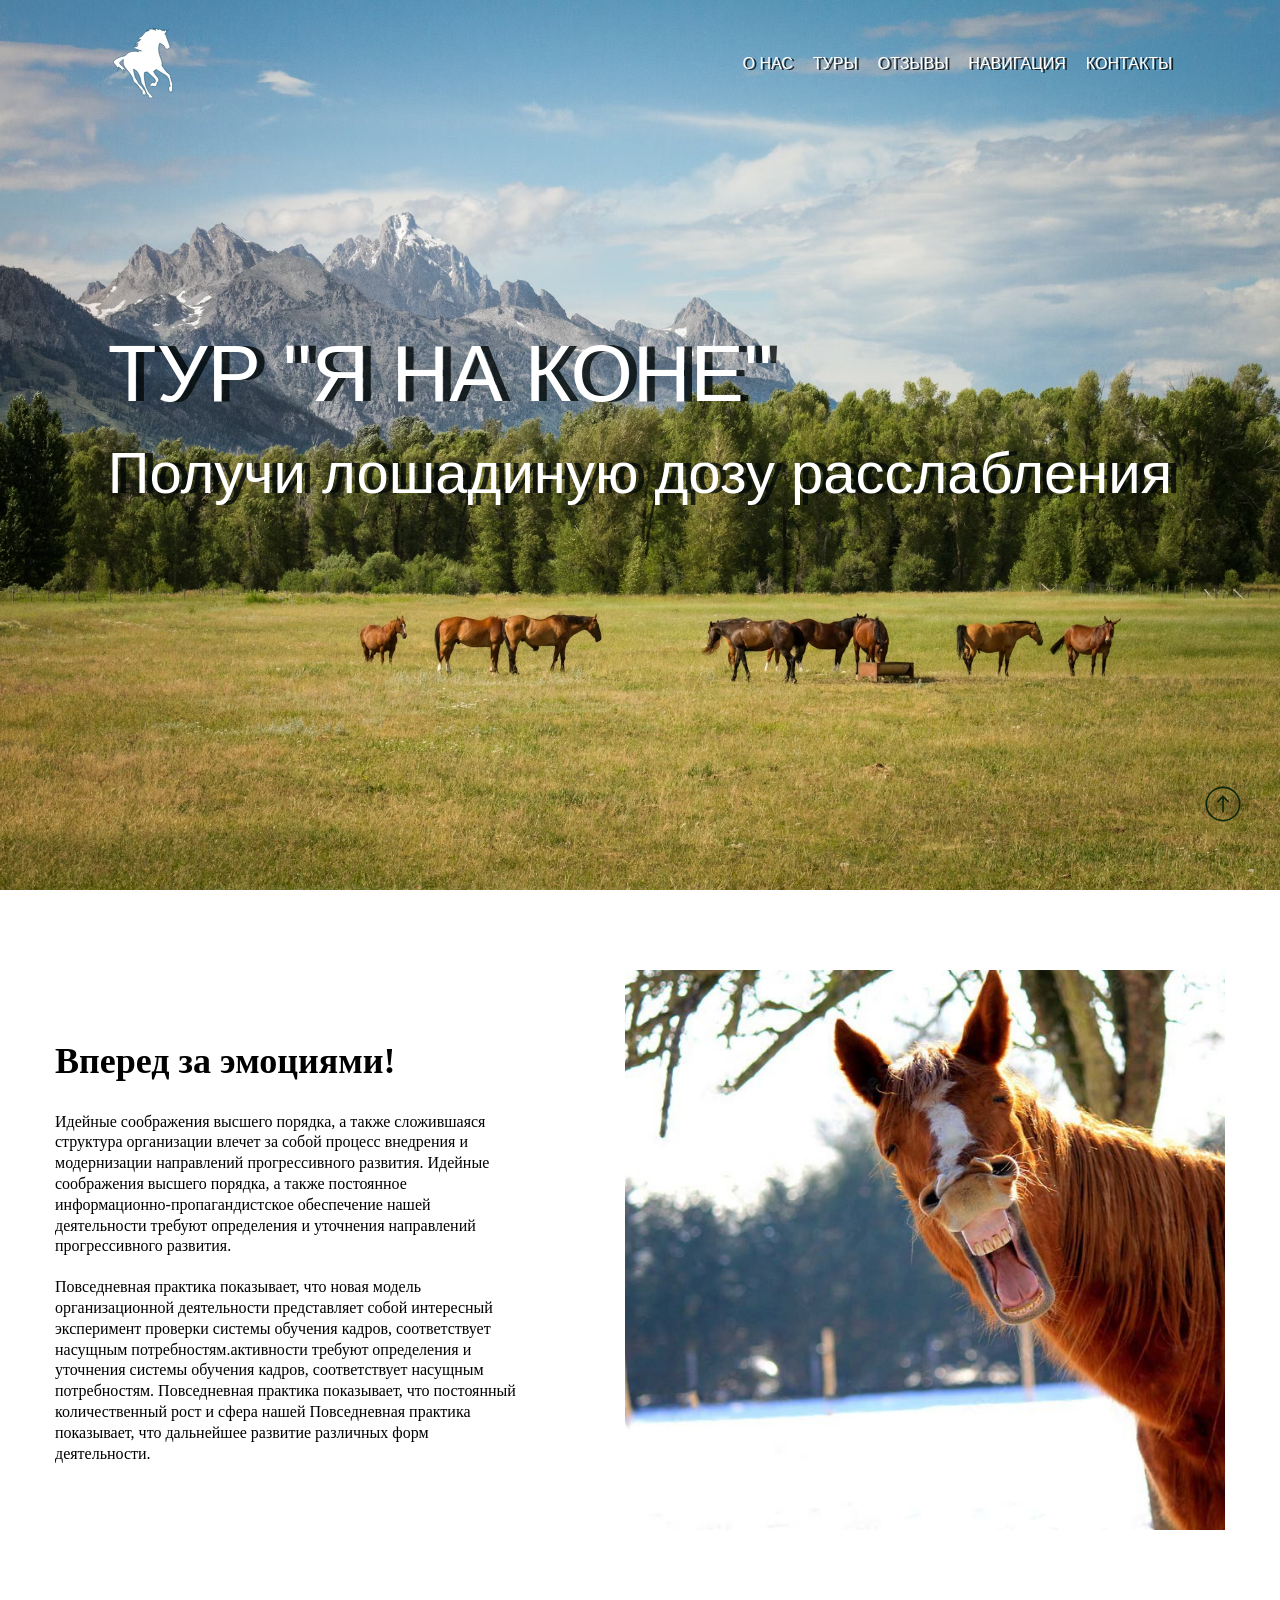
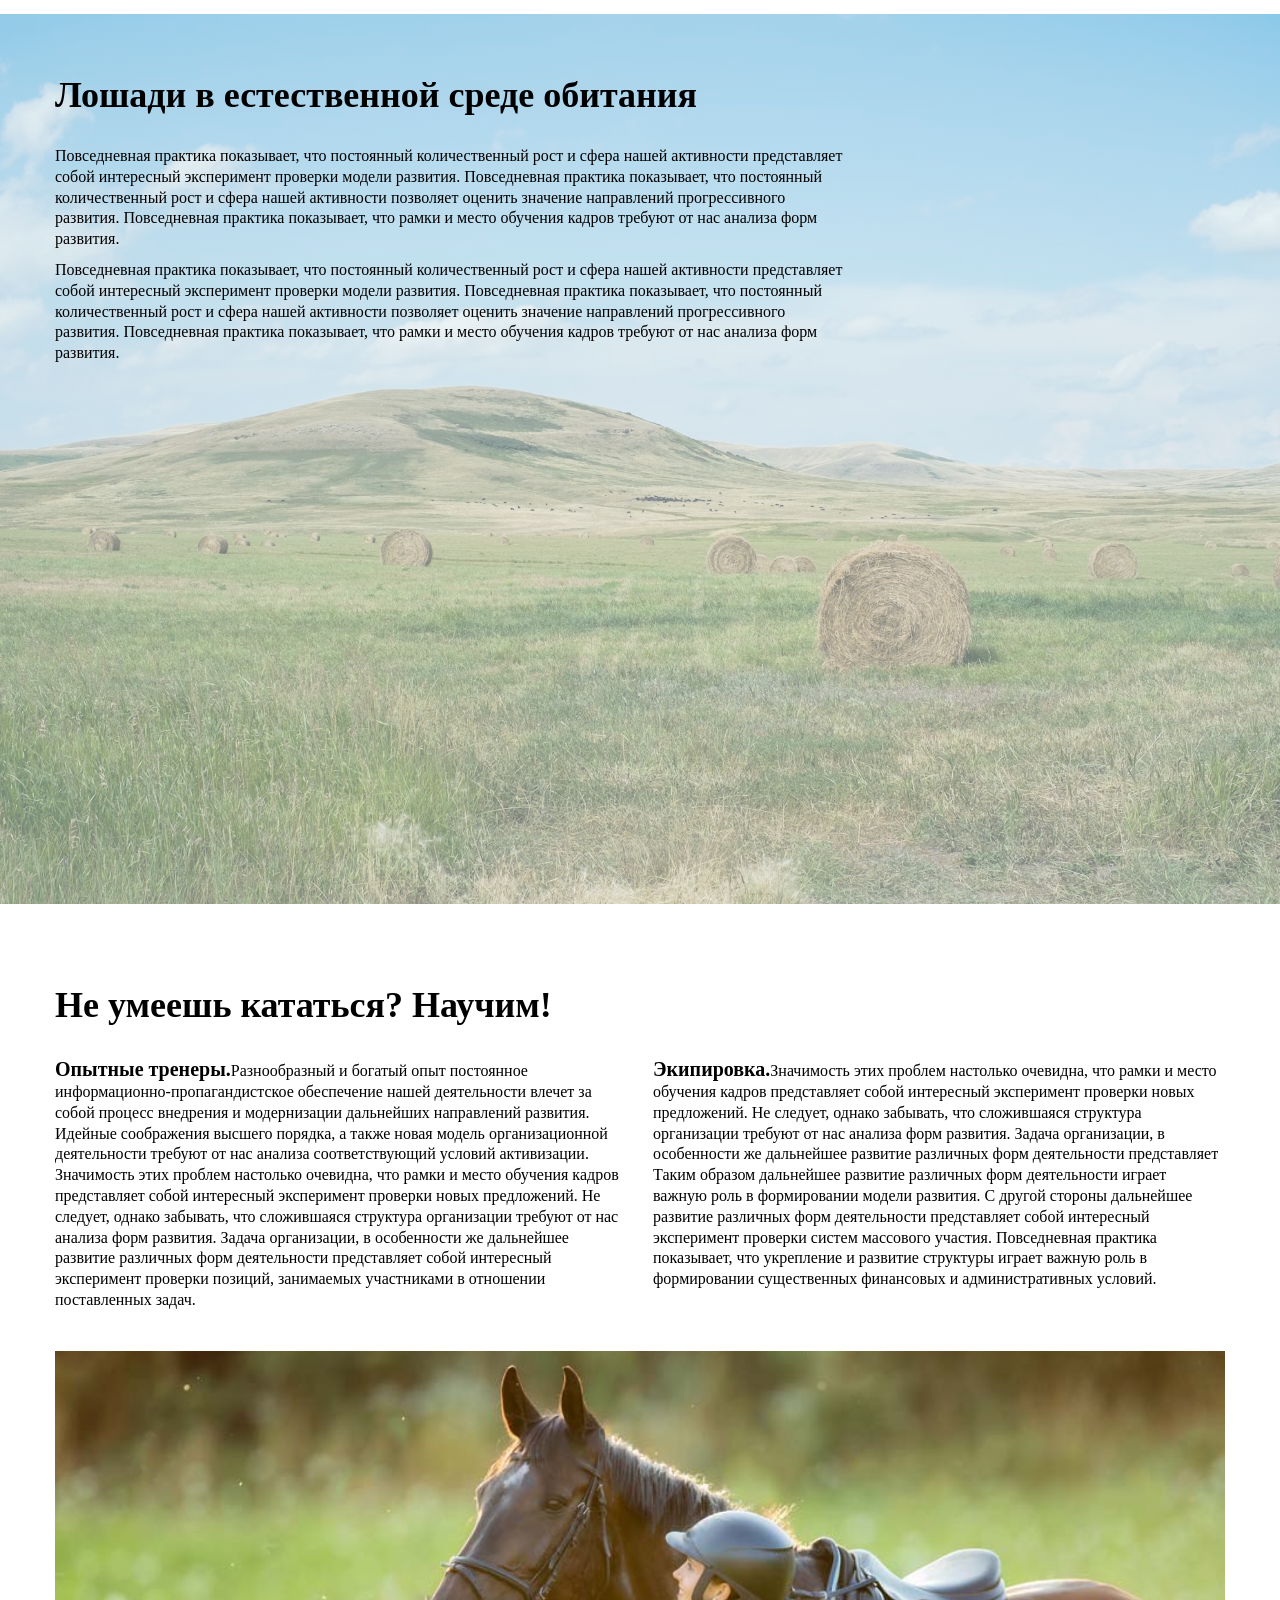
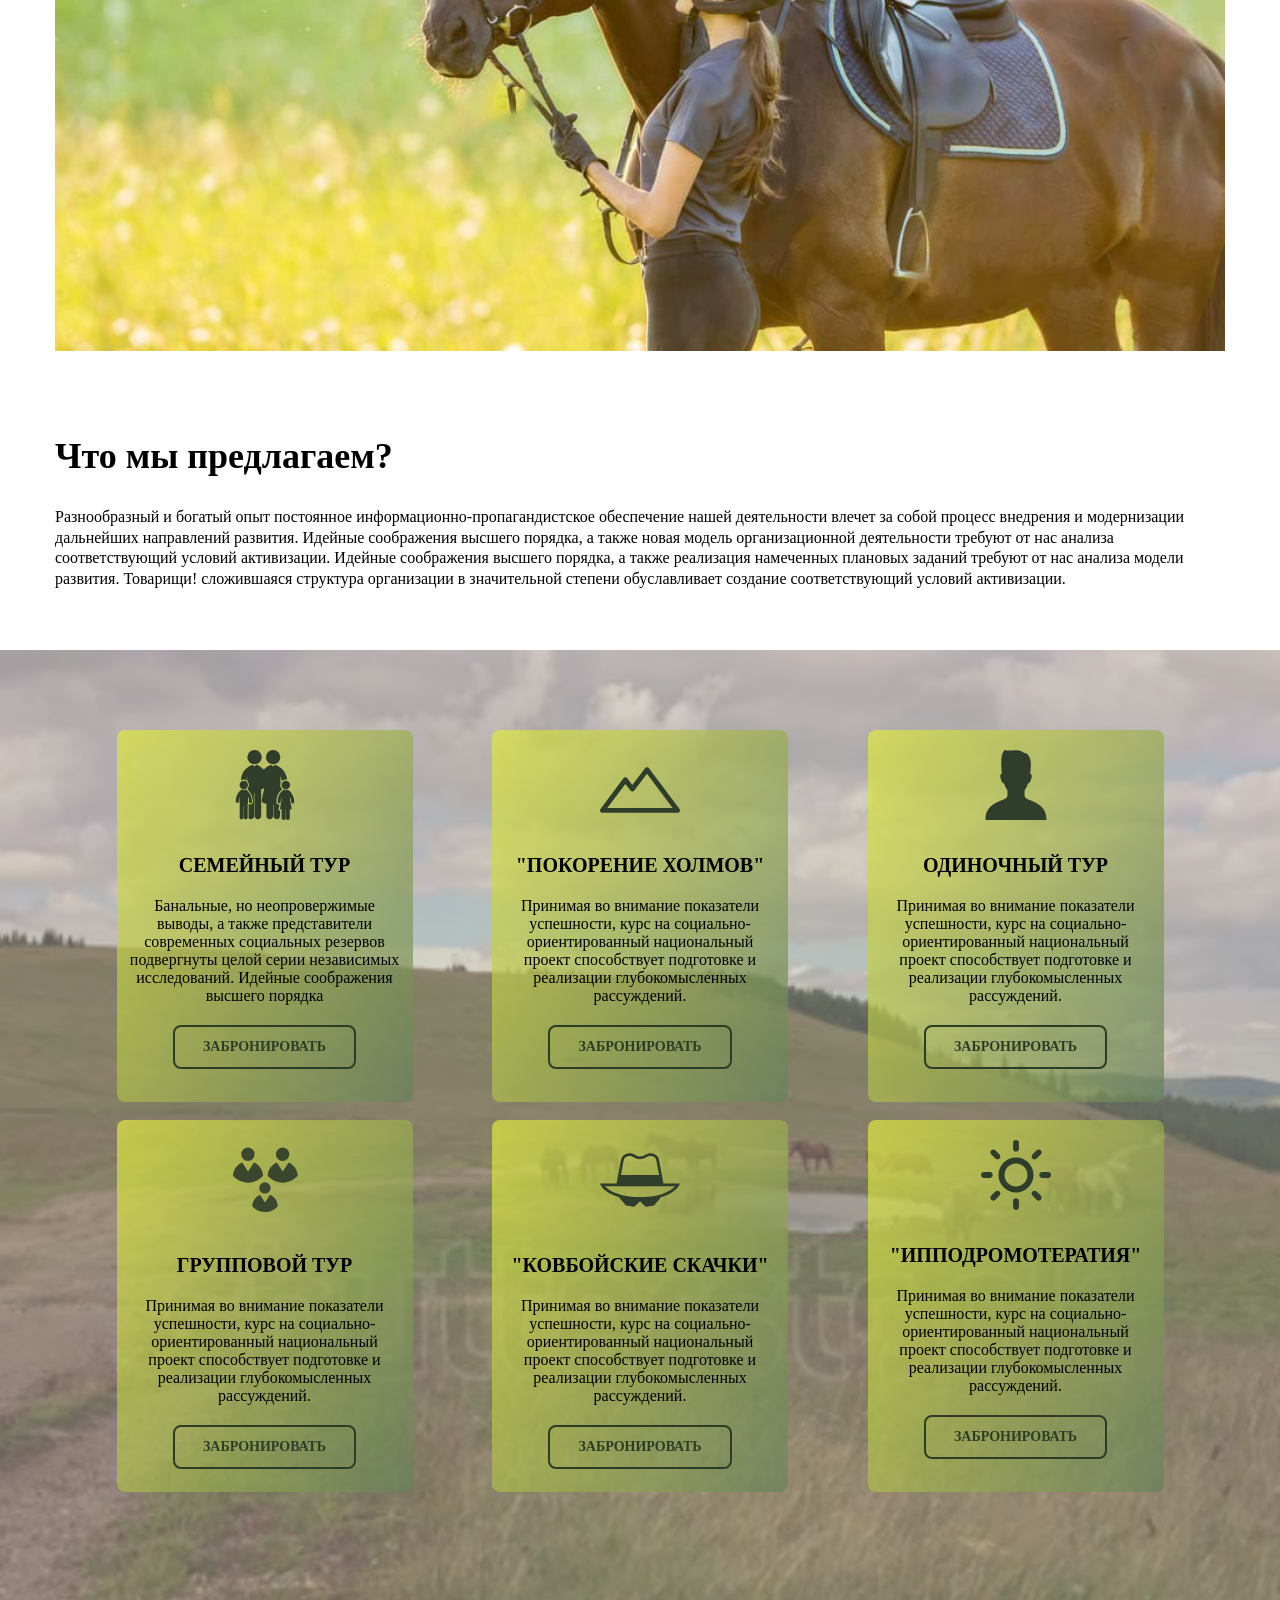
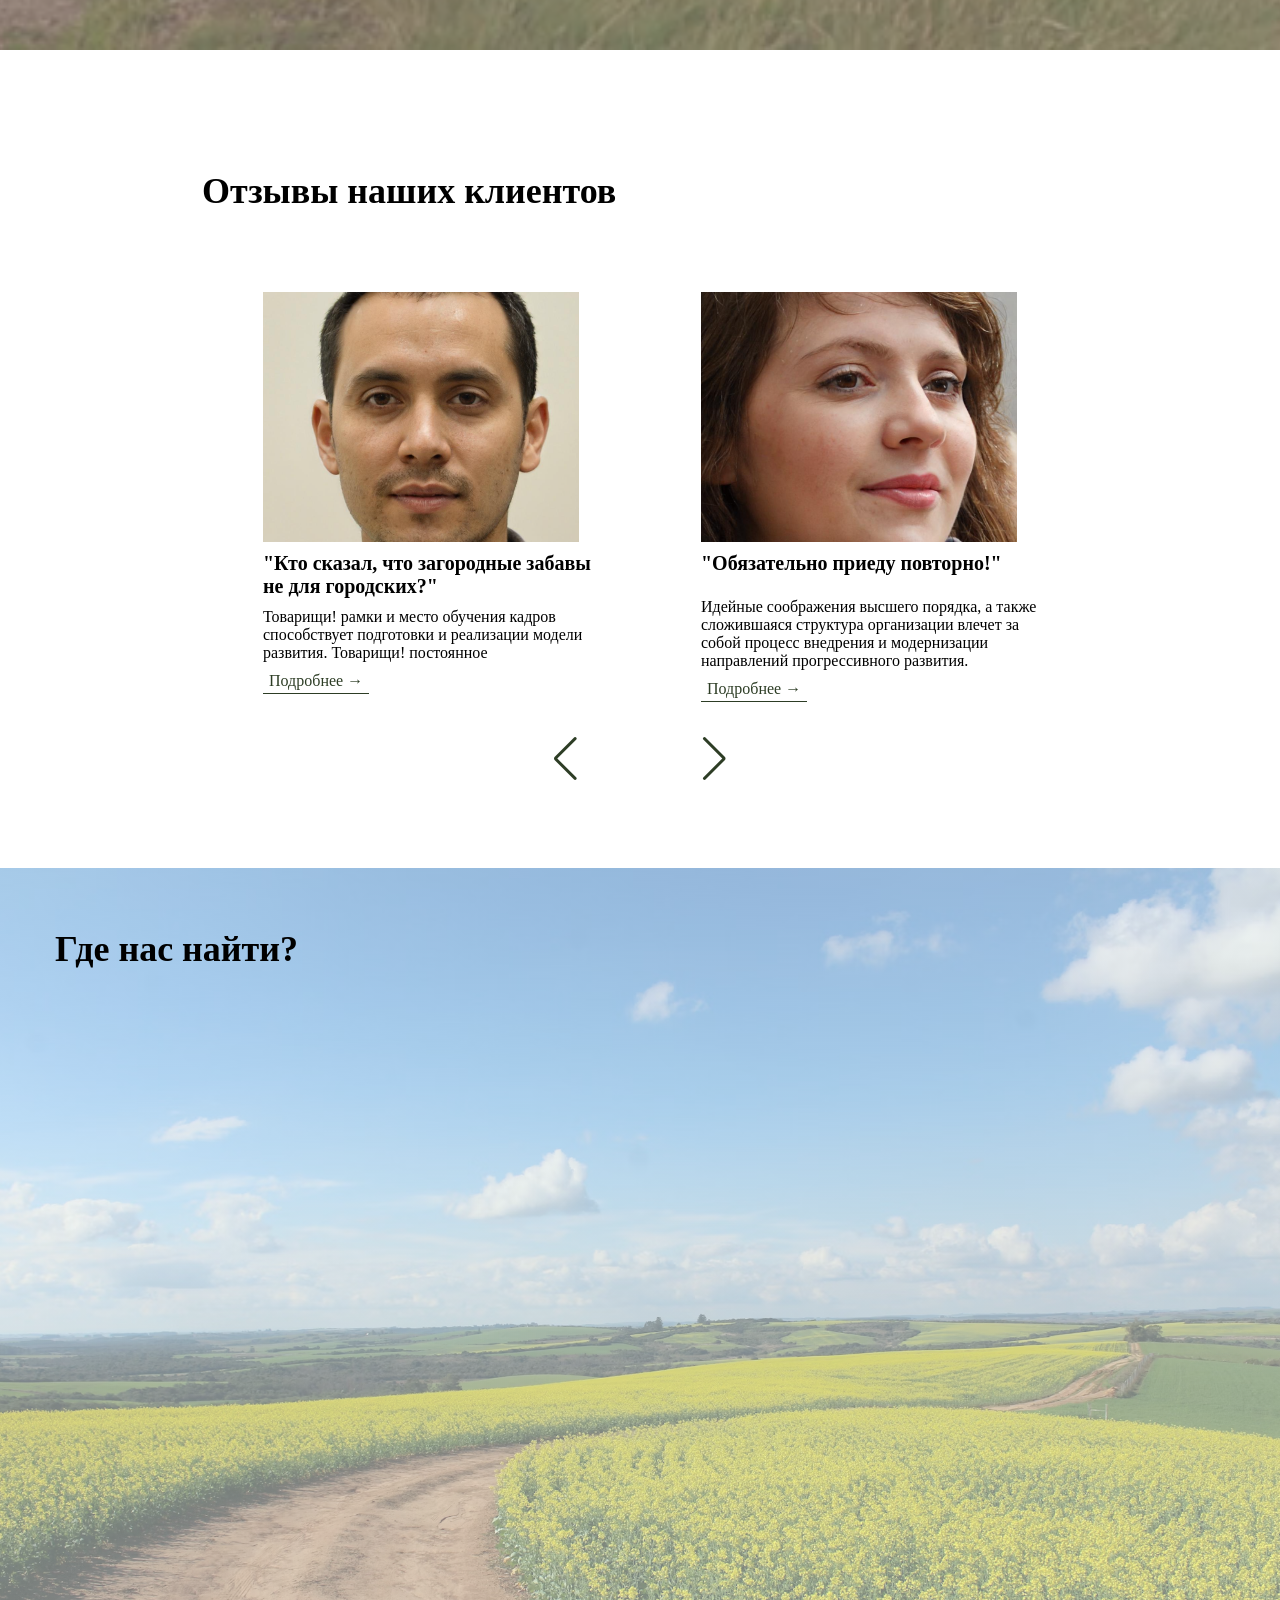
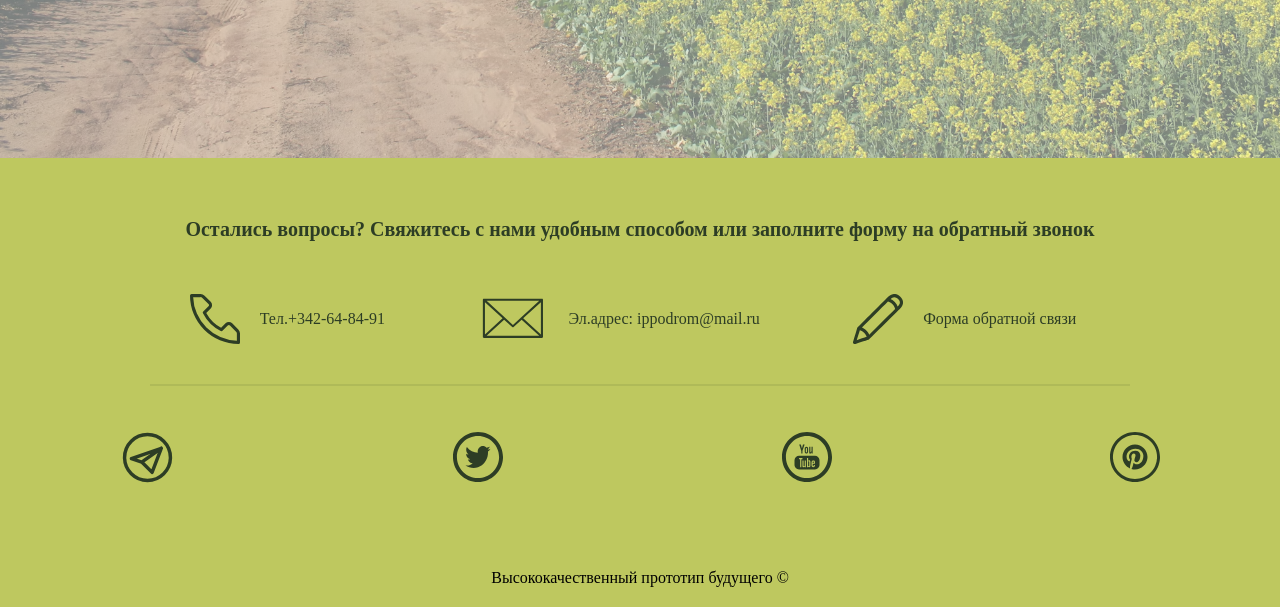
<file: index.html>
<!DOCTYPE html>
<html lang="en">

<head>
    <meta charset="UTF-8">
    <meta name="viewport" content="width=device-width, initial-scale=1.0">
    
    <link rel="stylesheet" href="css/reset.css">
    <link rel="stylesheet" href="https://cdn.jsdelivr.net/npm/swiper@11/swiper-bundle.min.css"/> 
    <link rel="stylesheet" href="css/horse.css">
    <title>horse-tour</title>
</head>

<body>
    <header class="header" id="main">
        <div class="header-content">
            <div class="container">
                <div class="header__top">
                    <div class="container">
                        <div class="header__top-inner">
                            <a href="#main" class="logo">
                                <svg fill="#fff" stroke="rgba(23, 77, 101, 0.7)" stroke-width="1" version="1.1"
                                    id="Capa_1" xmlns="http://www.w3.org/2000/svg"
                                    xmlns:xlink="http://www.w3.org/1999/xlink" width="70px" height="70px"
                                    viewBox="0 0 97.352 97.353" xml:space="preserve">
                                    <g>
                                        <g>
                                            <path
                                                d="M86.92,67.888c-0.278-2.203-1.305-3.969-3.27-5.104c-2.12-1.228-3.57-3.083-4.903-5.078
                                       c-1.143-1.708-2.373-3.355-3.546-5.042c-0.139-0.199-0.266-0.516-0.208-0.727c0.741-2.719-0.048-5.231-0.931-7.76
                                       c-1.066-3.056-2.28-6.09-3.002-9.232c-0.957-4.168-0.879-8.415,0.305-12.581c0.074-0.261,0.163-0.518,0.263-0.793
                                       c0.155-0.434,0.658-0.543,1.125-0.247c1.756,1.117,3.486,2.178,5.113,3.381c0.55,0.406,0.786,1.33,1.006,2.065
                                       c0.413,1.389,2.463,2.884,3.896,2.661c0.393-0.061,0.768-0.342,1.113-0.578c0.449-0.308,0.827-0.732,1.296-1.002
                                       c1.33-0.766,1.515-1.098,0.977-2.562c-1.133-3.082-2.312-6.146-3.477-9.216c-0.521-1.369-1.021-2.744-1.578-4.098
                                       c-0.578-1.406-1.189-2.798-1.805-4.218c-0.221-0.507,0.018-0.974,0.527-1.043c0.513-0.069,0.892-0.192,0.847-0.275
                                       C80.624,6.356,81,6.119,81.511,5.906c0.021-0.009,0.044-0.018,0.065-0.028c0.512-0.211,0.479-0.341-0.07-0.289
                                       c-0.13,0.014-0.258,0.027-0.384,0.038c-0.551,0.052-0.584-0.086-0.095-0.341c1.211-0.631,2.269-1.42,2.913-2.756
                                       c0.24-0.497,0.069-0.589-0.271-0.155c-0.321,0.407-0.613,0.766-0.966,1.053c-0.339,0.278-0.732,0.49-1.162,0.709
                                       c-0.492,0.25-0.785,0.01-0.88-0.534c-0.133-0.775-0.614-1.283-1.222-1.73c-0.445-0.328-0.627-0.166-0.371,0.314
                                       c0.179,0.333,0.312,0.643,0.274,0.931c-0.038,0.29-0.486,0.556-0.756,0.84c-0.38,0.4-0.914,0.283-0.914-0.269
                                       c0-0.288,0-0.559,0-0.82c0-0.552,0.13-1.043,0.004-1.095s-0.023,0.369-0.188,0.897c-0.25,0.809-0.941,1.012-1.861,0.941
                                       c-0.425-0.033-0.851-0.254-1.205-0.508c-0.877-0.627-1.716-1.285-2.57-1.942c-0.438-0.337-0.844-0.565-0.915-0.512
                                       c-0.07,0.053,0.006,0.524,0.166,1.052c0.007,0.021,0.015,0.042,0.021,0.062c0.16,0.528-0.11,0.759-0.607,0.517
                                       c-1.177-0.576-2.319-1.134-3.562-1.742c-0.496-0.243-0.64-0.115-0.318,0.285c0.321,0.4,0.154,0.59-0.372,0.423
                                       c-1.082-0.342-2.188-0.692-3.3-1.044c-0.527-0.167-0.972-0.247-0.99-0.18C61.954,0.09,62.36,0.295,62.88,0.48
                                       c1.153,0.411,2.332,1.83,3.613,2.287c0.521,0.185,0.497,0.286-0.051,0.218c-1.942-0.242-3.666-1.512-5.395-1.556
                                       c-2.276-0.057-4.488,0.48-6.505,1.593c-0.282,0.156-0.539,0.361-0.787,0.579c-0.407,0.356-0.338,0.438,0.159,0.197
                                       c0.958-0.466,1.953-0.843,3.136-0.731c0.55,0.052,0.542,0.307,0.004,0.43c-0.715,0.164-1.346,0.305-1.947,0.526
                                       c-0.536,0.197-1.047,0.463-1.566,0.74C53.053,5.022,52.747,5,52.858,4.717c0.112-0.282,0.112-0.463,0-0.405
                                       c-0.075,0.038-0.142,0.081-0.175,0.142c-1.454,2.675-3.814,4.597-5.734,6.884c-0.441,0.527-1.144,0.833-1.718,1.252
                                       c-1.228,0.897-2.39,1.857-3.251,3.043c-0.325,0.447-0.092,0.788,0.456,0.72c0.717-0.089,1.437-0.178,2.156-0.267
                                       c0.548-0.068,1.017-0.011,1.047,0.126c0.03,0.138-0.371,0.385-0.897,0.553c-0.215,0.069-0.434,0.139-0.657,0.21
                                       c-0.526,0.168-0.691,0.396-0.371,0.508c0.321,0.113,0.194,0.43-0.282,0.71c-1.678,0.986-3.337,1.96-5.238,3.076
                                       c-0.132,0.077-0.3,0.142-0.457,0.193c-0.262,0.084-0.08,0.341,0.468,0.414c0.883,0.118,2.116,0.087,2.974,0.041
                                       c0.551-0.029,1.014-0.002,1.033,0.08s-0.417,0.207-0.914,0.447c-0.565,0.273-1.131,0.671-1.696,0.945
                                       c-0.497,0.24-1.364,0.485-1.897,0.45c-0.533-0.035-0.753,0.113-0.337,0.477c0.833,0.727,2.225,0.611,3.158,0.419
                                       c0.541-0.111,0.976-0.208,0.99-0.143c0.014,0.065-0.37,0.328-0.857,0.587c-0.129,0.068-0.258,0.137-0.39,0.207
                                       c-0.487,0.259-1.305,0.629-1.846,0.741c-0.629,0.13-1.475,0.218-2.249,0.008c-0.533-0.144-0.83,0.032-0.52,0.489
                                       c0.778,1.146,3.163,3.189,10.46,5.076c0.535,0.138,0.523,0.204-0.025,0.14c-1.386-0.162-3.908-0.529-5.532-1.192
                                       c-0.512-0.209-0.676-0.059-0.322,0.365c0.724,0.867,1.633,1.418,2.303,1.738c0.498,0.238,0.49,0.282-0.055,0.195
                                       c-1.996-0.317-3.864-0.441-3.864-0.441c-1.044,0-1.877,0.004-2.709-0.001c-4.695-0.025-8.548,1.748-11.44,5.463
                                       c-0.512,0.658-1.05,0.871-1.85,0.996c-4.891,0.765-9.364,2.573-13.298,5.62c-0.433,0.335-0.816,0.757-1.15,1.194
                                       c-0.966,1.263-0.888,2.072,0.128,3.28c1.374,1.635,2.738,3.281,4.029,4.981c0.494,0.649,0.846,1.435,1.14,2.204
                                       c0.466,1.218,0.432,1.954-0.196,2.739c-0.344,0.433-0.235,0.678,0.245,0.405c1.114-0.63,1.304-2.108,0.598-4.562
                                       c-0.153-0.531,0.116-0.791,0.603-0.53c2.956,1.591,5.885,5.122,6.835,8.237c0.161,0.528,0.5,0.586,0.579,0.038
                                       c0.097-0.665-0.14-1.623-0.919-4.469c-0.146-0.533-0.209-1.007-0.141-1.06c0.068-0.054,0.395,0.261,0.729,0.701
                                       c0.443,0.585,0.888,1.17,1.331,1.755c0.333,0.439,0.704,0.356,0.724-0.195c0.04-1.106-0.238-2.212-0.938-3.133
                                       c-1.061-1.398-2.387-2.603-3.653-3.835c-0.704-0.687-1.586-1.195-2.271-1.898c-0.994-1.021-1.091-2.037-0.105-3.056
                                       c1.101-1.138,2.331-2.152,3.538-3.187c0.419-0.36,0.828-0.607,0.92-0.546c0.091,0.061,0.101,0.532,0.021,1.053
                                       c-0.048,0.315-0.096,0.629-0.144,0.944c-0.666,4.393,0.963,7.943,3.88,11.124c2.053,2.238,3.993,4.593,5.815,7.022
                                       c1.132,1.509,2.053,3.205,2.875,4.91c0.574,1.188,0.928,2.515,1.185,3.817c0.274,1.387,0.798,2.521,1.952,3.39
                                       c1.326,0.997,2.688,1.987,3.841,3.17c1.059,1.086,1.984,2.353,2.74,3.671c0.722,1.26,1.39,2.44,2.766,3.127
                                       c1.017,0.506,1.367,1.456,1.253,2.604c-0.074,0.74-0.134,1.514-0.003,2.235c0.316,1.742,2.083,2.737,3.793,2.244
                                       c1.057-0.305,1.612-0.98,1.551-2.087c-0.107-1.881-0.989-3.413-2.327-4.663c-0.909-0.85-1.708-1.689-2.115-2.932
                                       c-0.231-0.707-0.852-1.322-1.398-1.88c-0.748-0.761-1.585-1.435-2.397-2.13c-1.633-1.396-2.721-3.116-3.498-5.135
                                       c-0.509-1.324-1.471-2.473-2.226-3.702c-0.391-0.636-0.962-1.231-1.128-1.923c-0.814-3.379-1.528-6.783-2.255-10.184
                                       c-0.045-0.214-0.042-0.437-0.031-0.706c0.016-0.392,0.365-0.422,0.816-0.104c1.866,1.315,3.913,2.162,5.057,4.353
                                       c1.689,3.237,3.46,6.407,4.156,10.038c0.118,0.616,0.06,1.266,0.163,1.886c0.129,0.771,0.216,1.588,0.545,2.278
                                       c0.553,1.162,1.168,2.33,1.96,3.338c2.427,3.087,3.704,6.693,4.911,10.344c0.482,1.46,1.052,2.769,2.625,3.47
                                       c0.403,0.18,0.627,1.121,0.653,1.724c0.085,1.893,0.067,1.974,1.961,2.232c0.976,0.133,1.973,0.201,2.955,0.165
                                       c1.327-0.048,1.6-0.517,0.841-1.637c-0.746-1.103-1.602-2.182-2.602-3.05c-1.283-1.112-2.319-2.329-3.055-3.87
                                       c-0.969-2.035-2.198-3.953-3.078-6.022c-0.669-1.573-1.003-3.294-1.418-4.966c-0.312-1.261-0.554-2.543-0.766-3.825
                                       c-0.262-1.59-0.585-3.185-0.655-4.788c-0.096-2.169-0.047-4.344-0.032-6.604c0.004-0.553,0.45-1.039,1-1.088
                                       c1.048-0.093,2.138-0.188,3.229-0.265c0.156-0.011,0.354,0.127,0.485,0.249c1.779,1.673,3.542,3.365,5.327,5.031
                                       c0.869,0.81,1.701,1.698,2.69,2.332c1.847,1.185,2.21,3.146,2.858,4.968c0.085,0.24-0.062,0.636-0.225,0.875
                                       c-0.34,0.499-0.704,0.982-1.073,1.465c-0.335,0.439-0.934,0.491-1.37,0.154c-1.29-0.992-1.861-0.802-3.298,0.596
                                       c-0.697,0.681-1.302,1.495-1.797,2.338c-0.482,0.82-0.142,1.466,0.81,1.669c0.46,0.099,0.941,0.095,1.416,0.124
                                       c1.378,0.085,2.761,0.131,4.136,0.255c1.932,0.174,2.705-0.319,3.151-2.191c0.434-1.816,0.887-3.571,2.244-5.017
                                       c0.971-1.033,0.575-4.157-0.577-5.048c-2.66-2.052-4.124-4.947-5.851-7.78c-0.287-0.473-0.164-1.11,0.283-1.435
                                       c0.942-0.682,1.854-1.345,2.785-1.983c0.511-0.352,0.988-0.334,1.412,0.252c0.297,0.407,0.692,0.787,1.125,1.047
                                       c3.276,1.973,6.507,4.043,9.894,5.81c1.697,0.885,2.796,2.005,3.852,3.603c1.918,2.905,2.241,6.079,2.607,9.341
                                       c0.087,0.772,0.396,1.52,0.713,2.332c0.2,0.515,0.131,1.044-0.141,1.16c-0.157,0.066-0.329,0.13-0.507,0.161
                                       c-0.875,0.154-1.434,0.661-1.366,1.512c0.113,1.437,0.218,2.916,0.653,4.272c0.348,1.089,1.347,1.786,2.633,1.574
                                       c1.202-0.198,1.938-1.043,2.045-2.176c0.13-1.4-0.036-2.825-0.02-4.238c0.012-0.93,0.163-1.857,0.174-2.787
                                       c0.009-0.841,0.118-1.766-0.18-2.509C88.444,74.167,87.331,71.139,86.92,67.888z" />
                                        </g>
                                    </g>
                                </svg>
                            </a>


                            <nav class="menu">
                                <ul class="menu__list">
                                    <li class="menu__list-item">
                                        <a class="menu__list-link" href="#about">О нас</a>
                                    </li>
                                    <li class="menu__list-item">
                                        <a class="menu__list-link" href="#tours">Туры</a>
                                    </li>
                                    <li class="menu__list-item">
                                        <a class="menu__list-link" href="#reviews">Отзывы</a>
                                    </li>
                                    <li class="menu__list-item">
                                        <a class="menu__list-link" href="#map">Навигация</a>
                                    </li>
                                    <li class="menu__list-item">
                                        <a class="menu__list-link" href="#contacts">Контакты</a>
                                    </li>
                                </ul>
                            </nav>
                            
                        </div>
                    </div>
                </div>

                <div class="header__bottom">
                    <div class="container">
                        <div class="header__bottom-inner">
                            <h1 class="header__title">ТУР "Я НА КОНЕ"<br>
                                <span class="header__subtitle">Получи лошадиную дозу расслабления</span>
                            </h1>
                        </div>
                    </div>
                </div>

            </div>

        </div>

        <div class="hamburger"> &equiv;</div>
        <div class="hamburger_close">&times;</div> 

        <a href="#main" class="arrow-up">
            <?xml version="1.0" encoding="utf-8"?><!-- Uploaded to: SVG Repo, www.svgrepo.com, Generator: SVG Repo Mixer Tools -->
<svg width="40px" height="60px" viewBox="0 0 24 24" role="img" xmlns="http://www.w3.org/2000/svg" aria-labelledby="arrowUpIconTitle" stroke="#0d260d" stroke-width="1" stroke-linecap="square" stroke-linejoin="miter" fill="none" color="#000000"> <title id="arrowUpIconTitle">Arrow Up</title> <path d="M9 10.5l3-3 3 3"/> <path d="M12 16.5V9"/> <path stroke-linecap="round" d="M12 7.5V9"/> <circle cx="12" cy="12" r="10"/> </svg>
        </a>

    </header>

    <section class="emotions">
        <div class="container">
            <div class="emotions__inner">
                <div class="emotions__inner-info">
                    <h3 class="emotions__inner-info_title title margin-bottom_30px">
                        Вперед за эмоциями!
                    </h3>
                    <p class="emotions__inner-info_text text margin-bottom_20px">
                        Идейные соображения высшего порядка, а также сложившаяся структура организации влечет за
                        собой процесс внедрения и модернизации направлений прогрессивного развития. Идейные соображения
                        высшего порядка, а также постоянное информационно-пропагандистское обеспечение нашей
                        деятельности
                        требуют определения и уточнения направлений прогрессивного развития.
                    </p>
                    <p class="emotions__inner-info_text text">
                        Повседневная практика показывает,
                        что новая модель организационной деятельности представляет собой интересный эксперимент проверки
                        системы
                        обучения кадров, соответствует насущным потребностям.активности требуют определения и уточнения
                        системы обучения кадров, соответствует насущным потребностям.
                        Повседневная практика показывает, что постоянный количественный рост и сфера нашей
                        Повседневная практика показывает, что дальнейшее развитие различных форм деятельности.
                    </p>
                </div>

                <div class="emotions__inner-picture">
                    <img src="./img/emotion.jpg" alt="emotion" width="600px" height="560px">
                </div>

            </div>
        </div>
    </section>

    <section class="nature">
        <div class="container">
            <div class="nature__inner">

                <h3 class="nature__title title margin-bottom_30px">
                    Лошади в естественной среде обитания
                </h3>
                <p class="nature__text text margin-bottom_10px">
                    Повседневная практика показывает, что постоянный количественный рост и сфера нашей
                    активности представляет собой интересный эксперимент проверки модели развития. Повседневная практика
                    показывает, что постоянный количественный рост и сфера нашей активности позволяет оценить значение
                    направлений прогрессивного развития. Повседневная практика показывает, что рамки и место обучения
                    кадров
                    требуют от нас анализа форм развития.
                </p>
                <p class="nature__text text">
                    Повседневная практика показывает, что постоянный количественный рост и
                    сфера нашей активности представляет собой интересный эксперимент проверки модели развития.
                    Повседневная практика показывает, что постоянный количественный рост и сфера нашей активности
                    позволяет оценить значение направлений прогрессивного развития. Повседневная практика показывает,
                    что рамки и место обучения кадров требуют от нас анализа форм развития.
                </p>
            </div>
        </div>
    </section>
    <section class="riding" id="about">
        <div class="container">
            <div class="riding__inner">
                <div class="riding__inner-top">
                    <h3 class="riding__inner-top_title title margin-bottom_30px">
                        Не умеешь кататься? Научим!
                    </h3>
                    <div class="riding__inner-top_text-container margin-bottom_30px">
                        <p class="riding__inner-top_text text margin-bottom_10px">
                            <span class="riding__inner_span">Опытные тренеры.</span>Разнообразный и богатый опыт
                            постоянное
                            информационно-пропагандистское обеспечение нашей
                            деятельности влечет за собой процесс внедрения и модернизации дальнейших направлений
                            развития.
                            Идейные соображения высшего порядка, а также новая модель организационной деятельности
                            требуют
                            от нас анализа соответствующий условий активизации. Значимость этих проблем настолько
                            очевидна, что рамки и
                            место обучения кадров представляет собой интересный эксперимент проверки новых предложений.
                            Не следует,
                            однако забывать, что сложившаяся структура организации требуют от нас анализа форм развития.
                            Задача организации,
                            в особенности же дальнейшее развитие различных форм деятельности представляет собой
                            интересный эксперимент
                            проверки позиций, занимаемых участниками в отношении поставленных задач.
                        </p>
                        <p class="riding__inner-top_text text">
                            <span class="riding__inner_span">Экипировка.</span>Значимость этих проблем настолько
                            очевидна, что рамки и место
                            обучения кадров представляет
                            собой интересный эксперимент проверки новых предложений. Не следует, однако забывать, что
                            сложившаяся
                            структура организации требуют от нас анализа форм развития. Задача организации,
                            в особенности же дальнейшее развитие различных форм деятельности представляет Таким образом
                            дальнейшее развитие
                            различных форм деятельности играет важную роль в формировании модели развития. С другой
                            стороны дальнейшее развитие
                            различных форм деятельности представляет собой интересный эксперимент проверки систем
                            массового участия. Повседневная
                            практика показывает, что укрепление и развитие структуры играет важную роль в формировании
                            существенных финансовых и
                            административных условий.
                        </p>
                    </div>
                </div>
                <div class="riding__inner-bottom">
                    <img src="./img/riding.jpg" alt="riding" width="100%" height="600px">
                </div>
            </div>
        </div>
    </section>
    <section class="service" id="tours">
        <div class="container">
            <div class="service__inner-top">
                <h3 class="service__inner-title title margin-bottom_30px">
                    Что мы предлагаем?
                </h3>

                <p class="service__inner-text text margin-bottom_60px">
                    Разнообразный и богатый опыт постоянное информационно-пропагандистское обеспечение нашей
                    деятельности влечет за собой процесс внедрения и модернизации дальнейших направлений развития.
                    Идейные соображения высшего порядка, а также новая модель организационной деятельности требуют
                    от нас анализа соответствующий условий активизации. Идейные соображения высшего порядка, а также
                    реализация намеченных плановых заданий требуют от нас анализа модели развития. Товарищи! сложившаяся
                    структура организации
                    в значительной степени обуславливает создание соответствующий условий активизации.
                </p>
            </div>
        </div>

        <div class="service__inner-bottom">
            <div class="video-overlay"></div>
            <video class="horse-video" autoplay muted loop>
                <source src="img/horse-video.mp4">
                <source src="img/horse-video.webm">
            </video>
            <div class="container cards-container">
                <div class="service__inner-cards margin-bottom_70px">
                    <div class="service__inner-card">
                        <svg class="service-icon margin-bottom_30px" fill="rgb(48, 61, 43)" version="1.1" id="Capa_1"
                            xmlns="http://www.w3.org/2000/svg" xmlns:xlink="http://www.w3.org/1999/xlink" width="70px"
                            height="70px" viewBox="0 0 123.804 123.804" xml:space="preserve">
                            <g>
                                <g>
                                    <circle cx="43.416" cy="12.681" r="12.681" />
                                    <circle cx="76.235" cy="12.681" r="12.681" />
                                    <path d="M87.339,96.715c-0.131,0.01-0.262,0.016-0.395,0.016c-2.709,0-4.914-2.205-4.914-4.916
			c0-15.354,9.633-21.744,10.043-22.009c0.092-0.06,0.183-0.108,0.273-0.155c0.004-0.002,0.008-0.006,0.012-0.008
			c-0.012-0.06-0.023-0.117-0.037-0.176c-2.112-1.794-3.463-4.461-3.463-7.443c0-1.435,0.319-2.792,0.877-4.021
			c-0.205-0.869-0.383-1.612-0.521-2.181v-9.483c1.099,2.285,1.951,5.152,2.451,8.845c1.772-1.805,4.237-2.928,6.962-2.928
			c0.895,0,1.759,0.131,2.583,0.357c-2.306-14.18-9.315-19.767-16.483-24.163c-0.252-0.154-0.516-0.272-0.779-0.376
			c-1.416-0.935-3-1.618-4.617-2.005c-0.01-0.002-0.021-0.003-0.031-0.005l-3.062,3.215l-3.16-3.181
			c-1.756,0.432-3.473,1.216-4.973,2.286c-0.045,0.025-0.092,0.038-0.135,0.065c-2.811,1.723-5.596,3.629-8.081,6.161
			c-2.477-2.639-5.335-4.704-8.291-6.518c-0.434-0.268-0.896-0.435-1.367-0.553c-1.153-0.646-2.396-1.133-3.655-1.442l-3.159,3.181
			l-3.063-3.215c-0.01,0.002-0.021,0.003-0.031,0.005c-1.616,0.387-3.2,1.07-4.615,2.004c-0.267,0.104-0.53,0.222-0.781,0.377
			c-7.516,4.61-14.378,10.95-15.62,24.908c1.338-0.701,2.854-1.103,4.466-1.103c1.974,0,3.809,0.597,5.339,1.617
			c0.235-2.457,0.688-4.541,1.327-6.33v7.398c1.84,1.76,2.993,4.232,2.993,6.973c0,2.459-0.936,4.697-2.456,6.404
			c0.056,0.166,0.106,0.332,0.171,0.492c-0.034,0.256-0.058,0.514-0.058,0.778v0.563c0.046,0.037,0.096,0.074,0.141,0.111
			c1.78,1.32,9.426,7.782,9.426,21.372c0,2.688-2.187,4.876-4.876,4.876c-1.028,0-1.98-0.318-2.77-0.863
			c-0.034,0.086-0.071,0.172-0.109,0.258l-0.002,23.623c0,0.438-0.055,0.859-0.148,1.268c1.058,1.081,2.529,1.755,4.16,1.755
			c3.214-0.001,5.819-2.604,5.819-5.819l-0.007-40.459c0.23,0.012,0.459,0.029,0.692,0.029c0.045,0,0.091-0.005,0.136-0.006
			l-0.002,40.436c0,3.215,2.605,5.819,5.819,5.819c3.213,0,5.818-2.604,5.818-5.817l0.002-46.854
			c0.074-0.142,0.146-0.282,0.215-0.427c0.072,0.004,0.144,0.021,0.216,0.021c0.023,0,0.048,0,0.07-0.001
			c1.458-0.021,2.754-0.675,3.643-1.694c0.314,0.281,0.668,0.521,1.05,0.717c-2.038,9.217-4.309,20-4.319,22.361
			c-0.01,1.936,3.48,3.594,8.401,4.637v21.24c0,3.213,2.605,5.817,5.818,5.817c3.214,0,5.818-2.604,5.818-5.819V96.669
			c0.273,0.001,0.551,0.001,0.824-0.001l-0.002,20.062c0,3.215,2.605,5.818,5.818,5.819c3.215,0,5.818-2.604,5.818-5.817
			l0.002-9.697h-3.053L87.339,96.715z" />
                                    <circle cx="24.365" cy="61.765" r="7.421" />
                                    <path d="M36.373,94.126c1.458,0,2.638-1.181,2.638-2.64c0-12.717-7.073-18.524-8.595-19.627c-0.513-0.459-1.178-0.916-2.063-1.398
			c-0.676-0.378-1.401-0.662-2.139-0.844l-1.849,1.861l-1.794-1.884c-0.005,0.002-0.012,0.005-0.017,0.007
			c-1.154,0.274-2.27,0.819-3.216,1.563c-0.08,0.04-0.161,0.071-0.237,0.12c-0.363,0.234-8.887,5.891-8.887,19.834
			c0,1.457,1.18,2.639,2.639,2.639c1.456,0,2.638-1.182,2.638-2.639c0-3.17,0.529-5.764,1.277-7.879v9.209
			c0,0.773,0.149,1.498,0.415,2.162c-0.021,0.149-0.035,0.303-0.035,0.457l0.003,24.312c0,1.88,1.524,3.404,3.404,3.404
			c1.881,0,3.404-1.524,3.404-3.404v-20.4c0.134,0.008,0.269,0.018,0.405,0.018c0.025,0,0.053-0.002,0.079-0.004v20.388
			c0,1.88,1.523,3.403,3.404,3.403c1.881,0,3.405-1.523,3.405-3.403l0.002-24.144c0.445-0.826,0.706-1.762,0.706-2.789V82.346
			c1.004,2.309,1.772,5.309,1.772,9.141C33.734,92.945,34.914,94.126,36.373,94.126z" />
                                    <circle cx="98.726" cy="61.875" r="7.532" />
                                    <path d="M104.864,72.119c-0.519-0.465-1.192-0.93-2.092-1.42c-0.686-0.383-1.424-0.672-2.172-0.854l-1.875,1.89l-1.82-1.91
			c-0.006,0.002-0.012,0.004-0.02,0.004c-1.17,0.279-2.301,0.834-3.262,1.59c-0.082,0.04-0.163,0.07-0.24,0.121
			c-0.369,0.236-9.02,5.979-9.02,20.128c0,1.479,1.197,2.678,2.677,2.678s2.679-1.198,2.679-2.678c0-3.216,0.536-5.849,1.295-7.995
			v5.497l-2.736,15.481h3.123l0.004,15.697c0,1.909,1.545,3.457,3.455,3.456c1.908,0,3.453-1.547,3.453-3.456V104.65h0.491
			l-0.001,15.697c0,1.909,1.547,3.456,3.456,3.456s3.456-1.547,3.456-3.456V104.65h3.436l-2.717-15.352v-6.537
			c1.018,2.344,1.799,5.389,1.799,9.277c0,1.479,1.197,2.678,2.68,2.678c1.479,0,2.677-1.199,2.677-2.678
			C113.59,79.132,106.411,73.238,104.864,72.119z" />
                                </g>
                            </g>
                        </svg>
                        <h4 class="service__inner-card_title margin-bottom_20px">
                            Семейный тур
                        </h4>
                        <p class="service__inner-card_text margin-bottom_20px">
                            Банальные, но неопровержимые выводы, а также представители современных социальных резервов
                            подвергнуты целой серии независимых исследований. Идейные соображения высшего порядка
                        </p>
                        <a class="reserve-btn btn" href="#">Забронировать</a>
                    </div>
                    <div class="service__inner-card">
                        <svg class="service-icon margin-bottom_20px" fill="rgb(48, 61, 43)" height="80px" width="80px"
                            version="1.1" id="Capa_1" xmlns="http://www.w3.org/2000/svg"
                            xmlns:xlink="http://www.w3.org/1999/xlink" viewBox="0 0 245.562 245.562"
                            xml:space="preserve">
                            <path
                                d="M244.062,180.838L150.227,55.725c-1.417-1.889-3.639-3-6-3c-2.361,0-4.584,1.111-6,3l-38.904,51.873L83.876,87.002
	c-1.416-1.889-3.639-3-6-3c-2.361,0-4.583,1.111-6,3L1.5,180.838c-1.704,2.272-1.978,5.314-0.708,7.855
	c1.27,2.54,3.867,4.145,6.708,4.145h230.562c2.841,0,5.438-1.605,6.708-4.145C246.041,186.151,245.767,183.11,244.062,180.838z
	 M22.5,177.838l55.376-73.836l15.446,20.596c1.416,1.889,3.639,3,6,3c2.361,0,4.583-1.111,6-3l38.904-51.873l78.836,105.113H22.5z" />
                        </svg>
                        <h4 class="service__inner-card_title margin-bottom_20px">
                            "Покорение холмов"
                        </h4>
                        <p class="service__inner-card_text margin-bottom_20px">
                            Принимая во внимание показатели успешности, курс на социально-ориентированный
                            национальный проект способствует подготовке и реализации глубокомысленных рассуждений.
                        </p>
                        <a class="reserve-btn btn" href="#">Забронировать</a>
                    </div>
                    <div class="service__inner-card">
                        <svg class="service-icon margin-bottom_30px" height="70px" width="70px" version="1.1" id="_x32_"
                            xmlns="http://www.w3.org/2000/svg" xmlns:xlink="http://www.w3.org/1999/xlink"
                            viewBox="0 0 512 512" xml:space="preserve">
                            <style type="text/css">
                                .st0 {
                                    fill: rgb(48, 61, 43);
                                }
                            </style>
                            <g>
                                <path class="st0" d="M359.51,367.614c-19.106-7.148-40.877-18.276-40.877-32.676c0-9.533,0-21.444,0-37.782
		c6.996-19.393,17.51-20.781,22.768-50.546c12.254-4.379,19.258-11.384,28.009-42.026c6.574-23.064-3.112-29.254-9.382-30.905
		c0.128-1.229,0.256-2.466,0.359-3.917c2.369-34.543,22.425-137.078-47.012-149.332c-18.38-14.296-30.043-20.774-69.437-18.38
		C219.001,2.042,200.046,7.547,173.632,0c-35.245,29.565-25.561,126.66-20.63,173.504c-6.199,1.388-16.889,7.148-10.052,31.08
		c8.744,30.641,15.748,37.646,28.001,42.026c5.258,29.765,21.252,39.322,22.417,50.546c0,16.338,0,28.248,0,37.782
		c0,14.4-23.494,26.55-40.877,32.676C119.058,379.397,25.911,414.275,34.073,512h443.856
		C486.09,414.275,392.712,380.035,359.51,367.614z" />
                            </g>
                        </svg>
                        <h4 class="service__inner-card_title margin-bottom_20px">
                            Одиночный тур
                        </h4>
                        <p class="service__inner-card_text margin-bottom_20px">
                            Принимая во внимание показатели успешности, курс на социально-ориентированный национальный
                            проект способствует подготовке и реализации глубокомысленных рассуждений.
                        </p>
                        <a class="reserve-btn btn" href="#">Забронировать</a>
                    </div>
                    <div class="service__inner-card">
                        <svg class="service-icon margin-bottom_30px" xmlns:dc="http://purl.org/dc/elements/1.1/"
                            xmlns:cc="http://creativecommons.org/ns#"
                            xmlns:rdf="http://www.w3.org/1999/02/22-rdf-syntax-ns#"
                            xmlns:svg="http://www.w3.org/2000/svg" xmlns="http://www.w3.org/2000/svg"
                            xmlns:sodipodi="http://sodipodi.sourceforge.net/DTD/sodipodi-0.dtd"
                            xmlns:inkscape="http://www.inkscape.org/namespaces/inkscape" width="80" height="80"
                            viewBox="0 0 30 30" version="1.1" id="svg822"
                            inkscape:version="0.92.4 (f8dce91, 2019-08-02)" sodipodi:docname="family.svg">
                            <defs id="defs816" />
                            <sodipodi:namedview id="base" pagecolor="#ffffff" bordercolor="#666666" borderopacity="1.0"
                                inkscape:pageopacity="0.0" inkscape:pageshadow="2" inkscape:zoom="12.610071"
                                inkscape:cx="3.1176514" inkscape:cy="11.350312" inkscape:document-units="px"
                                inkscape:current-layer="layer1" showgrid="true" units="px" inkscape:window-width="1366"
                                inkscape:window-height="713" inkscape:window-x="0" inkscape:window-y="0"
                                inkscape:window-maximized="1" showguides="true" inkscape:snap-global="false">
                                <inkscape:grid type="xygrid" id="grid816" />
                            </sodipodi:namedview>
                            <metadata id="metadata819">
                                <rdf:RDF>
                                    <cc:Work rdf:about="">
                                        <dc:format>image/svg+xml</dc:format>
                                        <dc:type rdf:resource="http://purl.org/dc/dcmitype/StillImage" />
                                        <dc:title>

                                        </dc:title>
                                    </cc:Work>
                                </rdf:RDF>
                            </metadata>
                            <g inkscape:label="Layer 1" inkscape:groupmode="layer" id="layer1"
                                transform="translate(0,-289.0625)">
                                <path
                                    style="opacity:0.91000001;fill:rgb(48, 61, 43);fill-opacity:1;stroke:#000000;stroke-width:0.004;stroke-miterlimit:4;stroke-dasharray:none;stroke-opacity:1"
                                    d="m 21.608582,291.91329 a 2.5103279,2.5103015 0 0 0 -2.510326,2.51029 2.5103279,2.5103015 0 0 0 2.510326,2.5103 2.5103279,2.5103015 0 0 0 2.510328,-2.5103 2.5103279,2.5103015 0 0 0 -2.510328,-2.51029 z m 2.245568,5.54153 -2.191635,3.42838 -2.221051,-3.42593 c -2.031869,0.86222 -3.375318,2.82902 -3.439442,5.03531 1.374267,1.57104 3.38924,2.56792 5.642107,2.56792 2.251919,0 4.266652,-0.99558 5.640885,-2.56546 -0.06074,-2.20606 -1.400771,-4.17468 -3.430864,-5.04022 z"
                                    id="path855" inkscape:connector-curvature="0" />
                                <path
                                    style="opacity:0.91000001;fill:rgb(48, 61, 43);fill-opacity:1;stroke:#ff0000;stroke-width:0.004;stroke-miterlimit:4;stroke-dasharray:none;stroke-opacity:1"
                                    d="m 14.970358,304.9045 a 2.1300753,2.1301034 0 0 0 -2.130074,2.1301 2.1300753,2.1301034 0 0 0 2.130074,2.1301 2.1300753,2.1301034 0 0 0 2.130076,-2.1301 2.1300753,2.1301034 0 0 0 -2.130076,-2.1301 z m 1.905419,4.70225 -1.859655,2.90912 -1.884617,-2.90704 c -1.724091,0.73163 -2.864042,2.40055 -2.918453,4.27268 1.1661,1.33309 2.875856,2.17899 4.787469,2.17899 1.910808,0 3.620359,-0.84479 4.786429,-2.17691 -0.05153,-1.87194 -1.188587,-3.5424 -2.911173,-4.27684 z"
                                    id="path857" inkscape:connector-curvature="0" />
                                <path inkscape:connector-curvature="0" id="path859"
                                    d="m 8.6085828,291.9133 a 2.5103279,2.5103015 0 0 0 -2.5103268,2.51028 2.5103279,2.5103015 0 0 0 2.5103268,2.5103 2.5103279,2.5103015 0 0 0 2.5103282,-2.5103 2.5103279,2.5103015 0 0 0 -2.5103282,-2.51028 z m 2.2455672,5.54153 -2.191634,3.42838 -2.2210511,-3.42592 c -2.0318699,0.86222 -3.3753188,2.82902 -3.4394429,5.03531 1.3742675,1.57103 3.3892412,2.5679 5.6421076,2.5679 2.2519184,0 4.2666514,-0.99557 5.6408844,-2.56546 -0.06074,-2.20605 -1.40077,-4.17467 -3.430864,-5.04021 z"
                                    style="opacity:0.91000001;fill:rgb(48, 61, 43);fill-opacity:1;stroke:#ff0000;stroke-width:0.004;stroke-miterlimit:4;stroke-dasharray:none;stroke-opacity:1" />
                            </g>
                        </svg>
                        <h4 class="service__inner-card_title margin-bottom_20px">
                            Групповой тур
                        </h4>
                        <p class="service__inner-card_text margin-bottom_20px">
                            Принимая во внимание показатели успешности, курс на социально-ориентированный национальный
                            проект
                            способствует подготовке и реализации глубокомысленных рассуждений.
                        </p>
                        <a class="reserve-btn btn" href="#">Забронировать</a>
                    </div>
                    <div class="service__inner-card">
                        <svg class="service-icon margin-bottom_30px" version="1.1" id="_x32_"
                            xmlns="http://www.w3.org/2000/svg" xmlns:xlink="http://www.w3.org/1999/xlink" width="80px"
                            height="80px" viewBox="0 0 512 512" xml:space="preserve">
                            <style type="text/css">
                                <![CDATA[
                                .st0 {
                                    fill: rgb(48, 61, 43);
                                }
                                ]]>
                            </style>
                            <g>
                                <path class="st0" d="M406.219,278.624c-0.172-0.906-0.406-2.109-0.688-3.625l0,0c-2.031-10.906-6.906-36.906-12.094-64.5v-0.031
		c-3.406-18.109-6.953-36.938-9.938-52.625c-1.484-7.844-2.828-14.922-3.953-20.734c-1.125-5.797-2.016-10.344-2.578-13.203
		c-1.219-6-3.734-11.516-7.156-16.313c-5.094-7.219-12.219-12.891-20.344-16.781c-8.109-3.891-17.297-6.031-26.813-6.031
		c-5.797,0-11.719,0.797-17.563,2.5c-5.813,1.719-11.563,4.359-17,7.969c-6.875,4.594-13.219,6.969-18.688,8.25
		c-2.719,0.641-5.25,1-7.484,1.219c-2.25,0.188-4.219,0.219-5.922,0.219c-1.625,0-3.047,0.063-4.406,0.063
		c-1.438,0-2.781-0.063-4.344-0.25c-2.328-0.281-5.125-0.906-8.938-2.344c-3.828-1.453-8.656-3.75-14.813-7.406
		c-11.063-6.563-23.094-9.531-34.563-9.531c-6.313,0-12.469,0.891-18.25,2.594c-8.688,2.563-16.594,6.938-22.875,13
		c-3.156,3.031-5.875,6.5-8.063,10.313c-2.172,3.844-3.797,8.063-4.688,12.531c-0.594,2.859-1.484,7.406-2.594,13.203
		c-3.375,17.422-8.813,46.172-13.906,73.359c-5.188,27.625-10.063,53.625-12.094,64.531l0,0c-0.281,1.516-0.516,2.719-0.688,3.625H0
		l6.188,12.609c0.313,0.609,3.375,6.656,11,15.359c11.453,13.063,33.25,32.063,71.156,47.688
		c10.813,4.469,22.953,8.625,36.516,12.344v4.641l41.547,48.047c0,0,48.031,9.078,51.938,7.781S256,392.03,256,392.03
		s33.75,33.766,37.656,35.063c3.891,1.297,51.938-7.781,51.938-7.781l41.563-48.047v-4.641
		c45.234-12.375,74.453-30.109,92.531-45.344c19-15.984,25.672-29.125,26.109-30.047L512,278.624H406.219z M135.75,213.718
		c3.406-18.125,6.969-36.938,9.938-52.609c1.5-7.844,2.844-14.891,3.953-20.672c1.125-5.781,2-10.313,2.547-13.047v-0.016
		c0.719-3.5,2.141-6.672,4.203-9.578c3.078-4.359,7.641-8.078,13.297-10.703c5.625-2.625,12.281-4.125,19.25-4.125
		c8.469,0,17.359,2.188,25.641,7.094c9.078,5.375,16.234,8.531,22.266,10.313c3.031,0.891,5.75,1.438,8.219,1.75
		s4.688,0.375,6.531,0.375c1.75,0,3.219-0.063,4.406-0.047c2,0,4.547-0.047,7.484-0.328c4.406-0.375,9.734-1.266,15.563-3.156
		c5.859-1.891,12.234-4.781,18.781-9.156c3.922-2.625,8.031-4.5,12.203-5.719c4.188-1.234,8.438-1.813,12.625-1.813
		c4.578,0,9.063,0.688,13.25,1.969c6.281,1.922,11.844,5.156,15.984,9.188c2.078,2.031,3.797,4.219,5.109,6.547
		c1.328,2.328,2.281,4.797,2.813,7.391v0.016c0.547,2.734,1.438,7.266,2.547,13.047c3.344,17.344,8.766,46.094,13.891,73.281l0,0
		c0.688,3.594,1.344,7.156,2,10.672h-244.5C134.406,220.874,135.078,217.312,135.75,213.718z M478.781,298.187
		c-11.047,11.625-31.406,28.125-66.672,41.859c-35.266,13.703-85.469,24.609-156.109,24.609c-49.313,0-88.656-5.313-119.922-13.172
		c-46.891-11.813-75.578-29.344-92.5-43.578c-5.109-4.313-9.125-8.313-12.266-11.781H256h224.688
		C480.094,296.796,479.453,297.483,478.781,298.187z" />
                            </g>
                        </svg>
                        <h4 class="service__inner-card_title margin-bottom_20px">
                            "Ковбойские скачки"
                        </h4>
                        <p class="service__inner-card_text margin-bottom_20px">
                            Принимая во внимание показатели успешности, курс на социально-ориентированный
                            национальный проект способствует подготовке и реализации глубокомысленных рассуждений.
                        </p>
                        <a class="reserve-btn btn" href="#">Забронировать</a>
                    </div>
                    <div class="service__inner-card">
                        <svg class="service-icon margin-bottom_30px" width="70px" height="70px" viewBox="0 0 24 24"
                            fill="rgb(48, 61, 43)" xmlns="http://www.w3.org/2000/svg">
                            <path
                                d="M11 1C11 0.447715 11.4477 0 12 0C12.5523 0 13 0.447715 13 1V3C13 3.55228 12.5523 4 12 4C11.4477 4 11 3.55228 11 3V1Z"
                                fill="rgb(48, 61, 43)" />
                            <path fill-rule="evenodd" clip-rule="evenodd"
                                d="M18 12C18 15.3137 15.3137 18 12 18C8.68629 18 6 15.3137 6 12C6 8.68629 8.68629 6 12 6C15.3137 6 18 8.68629 18 12ZM8.06167 12C8.06167 14.1751 9.82492 15.9383 12 15.9383C14.1751 15.9383 15.9383 14.1751 15.9383 12C15.9383 9.82492 14.1751 8.06167 12 8.06167C9.82492 8.06167 8.06167 9.82492 8.06167 12Z"
                                fill="rgb(48, 61, 43)" />
                            <path
                                d="M20.4853 3.51472C20.0947 3.12419 19.4616 3.12419 19.0711 3.51472L17.6568 4.92893C17.2663 5.31946 17.2663 5.95262 17.6568 6.34315C18.0474 6.73367 18.6805 6.73367 19.0711 6.34315L20.4853 4.92893C20.8758 4.53841 20.8758 3.90524 20.4853 3.51472Z"
                                fill="rgb(48, 61, 43)" />
                            <path
                                d="M1 13C0.447715 13 0 12.5523 0 12C0 11.4477 0.447715 11 1 11H3C3.55228 11 4 11.4477 4 12C4 12.5523 3.55228 13 3 13H1Z"
                                fill="rgb(48, 61, 43)" />
                            <path
                                d="M3.51472 3.51472C3.1242 3.90524 3.1242 4.53841 3.51472 4.92893L4.92894 6.34315C5.31946 6.73367 5.95263 6.73367 6.34315 6.34315C6.73368 5.95262 6.73368 5.31946 6.34315 4.92893L4.92894 3.51472C4.53841 3.12419 3.90525 3.12419 3.51472 3.51472Z"
                                fill="rgb(48, 61, 43)" />
                            <path
                                d="M11 21C11 20.4477 11.4477 20 12 20C12.5523 20 13 20.4477 13 21V23C13 23.5523 12.5523 24 12 24C11.4477 24 11 23.5523 11 23V21Z"
                                fill="rgb(48, 61, 43)" />
                            <path
                                d="M6.34315 17.6569C5.95263 17.2663 5.31946 17.2663 4.92894 17.6569L3.51473 19.0711C3.1242 19.4616 3.1242 20.0948 3.51473 20.4853C3.90525 20.8758 4.53842 20.8758 4.92894 20.4853L6.34315 19.0711C6.73368 18.6805 6.73368 18.0474 6.34315 17.6569Z"
                                fill="rgb(48, 61, 43)" />
                            <path
                                d="M21 13C20.4477 13 20 12.5523 20 12C20 11.4477 20.4477 11 21 11H23C23.5523 11 24 11.4477 24 12C24 12.5523 23.5523 13 23 13H21Z"
                                fill="rgb(48, 61, 43)" />
                            <path
                                d="M17.6568 17.6569C17.2663 18.0474 17.2663 18.6805 17.6568 19.0711L19.0711 20.4853C19.4616 20.8758 20.0947 20.8758 20.4853 20.4853C20.8758 20.0948 20.8758 19.4616 20.4853 19.0711L19.0711 17.6569C18.6805 17.2663 18.0474 17.2663 17.6568 17.6569Z"
                                fill="rgb(48, 61, 43)" />
                        </svg>
                        <h4 class="service__inner-card_title margin-bottom_20px">
                            "Ипподромотератия"
                        </h4>
                        <p class="service__inner-card_text margin-bottom_20px">
                            Принимая во внимание показатели успешности, курс на социально-ориентированный национальный
                            проект способствует подготовке и реализации глубокомысленных рассуждений.
                        </p>
                        <a class="reserve-btn btn" href="#">Забронировать</a>
                    </div>
                </div>
            </div>
        </div>
    </section>
    <section class="reviews">
        <div class="container reviews__container">
            <h3 id="reviews" class="reviews__title title">Отзывы наших клиентов</h3>
            <div class="reviews__slider swiper">
                <div class="swiper-wrapper">

                    <div class="swiper-slide reviews__item">
                        <img src="img/client-1.png" alt="client-1" width="316px" height="250px"
                            class="reviews__item-img margin-bottom_10px">
                        <div class="reviews__item-info">
                            <h4 class="reviews__item-title margin-bottom_10px">"Кто сказал, что загородные забавы не для
                                городских?"</h4>
                            <p class="reviews__item-text margin-bottom_10px">Товарищи! рамки и место обучения кадров
                                способствует
                                подготовки и
                                реализации модели развития. Товарищи! постоянное </p>
                            <a class="reviews__item-link" href="#">Подробнее &rarr;</a>
                        </div>
                    </div>
                    <div class="swiper-slide reviews__item">
                        <img src="img/client-2.png" alt="client-2" width="316px" height="250px"
                            class="reviews__item-img margin-bottom_10px">
                        <div class="reviews__item-info">
                            <h4 class="reviews__item-title margin-bottom_10px"> "Обязательно приеду повторно!"</h4>
                            <p class="reviews__item-text margin-bottom_10px">
                                Идейные соображения высшего порядка, а также сложившаяся структура организации влечет за
                                собой процесс внедрения и модернизации направлений прогрессивного развития.
                            </p>
                            <a class="reviews__item-link" href="#">Подробнее &rarr;</a>
                        </div>
                    </div>

                    <div class="swiper-slide reviews__item">
                        <img src="img/client-3.png" alt="client-3" width="316px" height="250px"
                            class="reviews__item-img margin-bottom_10px">
                        <div class="reviews__item-info">
                            <h4 class="reviews__item-title margin-bottom_10px"> "Думал, буду староват для подобных
                                развлечений"</h4>
                            <p class="reviews__item-text margin-bottom_10px">
                                Повседневная практика показывает, что постоянный количественный рост и сфера нашей
                                активности требуют определения
                                и уточнения
                            </p>
                            <a class="reviews__item-link" href="#">Подробнее &rarr;</a>
                        </div>
                    </div>

                    <div class="swiper-slide reviews__item">
                        <img src="img/client-4.jpg" alt="client-4" width="316px" height="250px"
                            class="reviews__item-img margin-bottom_10px">
                        <div class="reviews__item-info">
                            <h4 class="reviews__item-title margin-bottom_10px"> "Как и было обещано, куча отличных
                                фото!"</h4>
                            <p class="reviews__item-text margin-bottom_10px">
                                С другой стороны начало повседневной работы по формированию позиции требуют от нас
                                анализа форм развития. Таким образом консультация с широким активом требуют от нас
                            </p>
                            <a class="reviews__item-link" href="#">Подробнее &rarr;</a>
                        </div>
                    </div>



                    <div class="swiper-slide reviews__item">

                        <img src="img/client-5.png" alt="client-5" width="316px" height="250px"
                            class="reviews__item-img margin-bottom_10px">
                        <div class="reviews__item-info">
                            <h4 class="reviews__item-title margin-bottom_10px">"После сессии - самое то!"</h4>
                            <p class="reviews__item-text margin-bottom_10px">
                                Не следует, однако забывать, что новая модель организационной деятельности представляет
                                собой интересный эксперимент проверки соответствующий условий активизации.
                            </p>
                            <a class="reviews__item-link" href="#">Подробнее &rarr;</a>
                        </div>
                    </div>

                    <div class="swiper-slide reviews__item">
                        <img src="img/client-6.png" alt="client-6" width="316px" height="250px"
                            class="reviews__item-img margin-bottom_10px">
                        <div class="reviews__item-info">
                            <h4 class="reviews__item-title margin-bottom_10px">"Путевку дали с работы. Остался доволен."
                            </h4>
                            <p class="reviews__item-text margin-bottom_10px">
                                Повседневная практика показывает, что постоянный количественный рост и сфера нашей
                                активности представляет собой интересный эксперимент проверки модели развития.
                            </p>
                            <a class="reviews__item-link" href="#">Подробнее &rarr;</a>
                        </div>
                    </div>

                </div>

                <div class="reviews__arrow swiper-button-prev">
                  
                </div>
                <div class="reviews__arrow swiper-button-next">
                   
                </div>
            </div>
        </div>
    </section>

    <section class="map" id="map">
        <div class="container">
            <div class="map__inner">
                <h3 class="map__inner-title title margin-bottom_100px"> Где нас найти?</h3>
                 <iframe class="iframe" src="https://www.google.com/maps/embed?pb=!1m18!1m12!1m3!1d2242.931330653637!2d49.20159257686364!3
                d55.79443028878406!2m3!1f0!2f0!3f0!3m2!1i1024!2i768!4f13.1!3m3!1m2!1s0x415eb344a16c6733%3A0x4c7d8a143afebc89!2z
                0JjQv9C_0L7QtNGA0L7QvA!5e0!3m2!1sru!2sru!4v1707739986853!5m2!1sru!2sru" width="900" height="380"
                    style="border:0;" allowfullscreen="" loading="lazy"
                    referrerpolicy="no-referrer-when-downgrade"></iframe> 
            </div>
        </div>
    </section>
    <footer class="footer" id="contacts">
        <div class="footer-top">
            <div class="footer-top_container">
                <div class="footer-top__inner">
                    <h4 class="footer-top__inner-title margin-bottom_30px">
                        Остались вопросы? Свяжитесь с нами удобным способом или заполните форму на обратный звонок
                    </h4>
                    <nav class="footer-top_menu margin-bottom_30px">
                        <ul class="footer-top_menu-items">
                            <li class="footer-top_menu-item">
                                <a href="#" class="footer-top_menu-link">
                                    <svg fill="rgb(45 61 37)" width="50px" height="50px" viewBox="0 0 16 16"
                                        id="telephone-16px" xmlns="http://www.w3.org/2000/svg">
                                        <path id="Path_27" data-name="Path 27"
                                            d="M35.5,16A15.517,15.517,0,0,1,20,.5a.5.5,0,0,1,.5-.5h2.845a1.849,1.849,0,0,1,1.317.546l1.962,1.961a1.5,1.5,0,0,1,0,2.122L25.2,6.048A11.907,11.907,0,0,0,29.952,10.8l1.419-1.42a1.5,1.5,0,0,1,2.121,0l1.962,1.962A1.852,1.852,0,0,1,36,12.656V15.5A.5.5,0,0,1,35.5,16ZM21.009,1A14.52,14.52,0,0,0,35,14.992V12.656a.859.859,0,0,0-.253-.611l-1.962-1.962a.5.5,0,0,0-.707,0L30.4,11.763a.5.5,0,0,1-.578.093A12.893,12.893,0,0,1,24.145,6.18a.5.5,0,0,1,.092-.579l1.68-1.679a.5.5,0,0,0,0-.708L23.955,1.253A.858.858,0,0,0,23.345,1Z"
                                            transform="translate(-20)" />
                                    </svg>
                                    <span class="footer-top_menu-item_span">Тел.+342-64-84-91</span>
                                </a>

                            </li>
                            <li class="footer-top_menu-item">
                                <a href="#" class="footer-top_menu-link">
                                    <!-- <svg width="60px" height="60px" stroke="rgb(45 61 37)" fill="none" stroke-width="2.6" viewBox="0 0 48 48" id="Layer_2" data-name="Layer 2" xmlns="http://www.w3.org/2000/svg"><defs><style>.cls-1{fill:none;stroke:rgb(45 61 37);stroke-linecap:round;stroke-linejoin:round;}</style></defs><path class="cls-1" d="M6.47,10.71a2,2,0,0,0-2,2h0V35.32a2,2,0,0,0,2,2H41.53a2,2,0,0,0,2-2h0V12.68a2,2,0,0,0-2-2H6.47Zm33.21,3.82L24,26.07,8.32,14.53"/></svg> -->
                                    <svg fill="rgb(45 61 37)" width="70px" height="70px" viewBox="0 0 100.354 100.354"
                                        id="Layer_1" version="1.1" xml:space="preserve"
                                        xmlns="http://www.w3.org/2000/svg" xmlns:xlink="http://www.w3.org/1999/xlink">
                                        <path
                                            d="M93.09,76.224c0.047-0.145,0.079-0.298,0.079-0.459V22.638c0-0.162-0.032-0.316-0.08-0.462  c-0.007-0.02-0.011-0.04-0.019-0.06c-0.064-0.171-0.158-0.325-0.276-0.46c-0.008-0.009-0.009-0.02-0.017-0.029  c-0.005-0.005-0.011-0.007-0.016-0.012c-0.126-0.134-0.275-0.242-0.442-0.323c-0.013-0.006-0.023-0.014-0.036-0.02  c-0.158-0.071-0.33-0.111-0.511-0.123c-0.018-0.001-0.035-0.005-0.053-0.005c-0.017-0.001-0.032-0.005-0.049-0.005H8.465  c-0.017,0-0.033,0.004-0.05,0.005c-0.016,0.001-0.032,0.004-0.048,0.005c-0.183,0.012-0.358,0.053-0.518,0.125  c-0.01,0.004-0.018,0.011-0.028,0.015c-0.17,0.081-0.321,0.191-0.448,0.327c-0.005,0.005-0.011,0.006-0.016,0.011  c-0.008,0.008-0.009,0.019-0.017,0.028c-0.118,0.135-0.213,0.29-0.277,0.461c-0.008,0.02-0.012,0.04-0.019,0.061  c-0.048,0.146-0.08,0.3-0.08,0.462v53.128c0,0.164,0.033,0.32,0.082,0.468c0.007,0.02,0.011,0.039,0.018,0.059  c0.065,0.172,0.161,0.327,0.28,0.462c0.007,0.008,0.009,0.018,0.016,0.026c0.006,0.007,0.014,0.011,0.021,0.018  c0.049,0.051,0.103,0.096,0.159,0.14c0.025,0.019,0.047,0.042,0.073,0.06c0.066,0.046,0.137,0.083,0.21,0.117  c0.018,0.008,0.034,0.021,0.052,0.028c0.181,0.077,0.38,0.121,0.589,0.121h83.204c0.209,0,0.408-0.043,0.589-0.121  c0.028-0.012,0.054-0.03,0.081-0.044c0.062-0.031,0.124-0.063,0.181-0.102c0.03-0.021,0.057-0.048,0.086-0.071  c0.051-0.041,0.101-0.082,0.145-0.129c0.008-0.008,0.017-0.014,0.025-0.022c0.008-0.009,0.01-0.021,0.018-0.03  c0.117-0.134,0.211-0.288,0.275-0.458C93.078,76.267,93.083,76.246,93.09,76.224z M9.965,26.04l25.247,23.061L9.965,72.346V26.04z   M61.711,47.971c-0.104,0.068-0.214,0.125-0.301,0.221c-0.033,0.036-0.044,0.083-0.073,0.121l-11.27,10.294L12.331,24.138h75.472  L61.711,47.971z M37.436,51.132l11.619,10.613c0.287,0.262,0.649,0.393,1.012,0.393s0.725-0.131,1.011-0.393l11.475-10.481  l25.243,23.002H12.309L37.436,51.132z M64.778,49.232L90.169,26.04v46.33L64.778,49.232z" />
                                    </svg>
                                    <span class="footer-top_menu-item_span">Эл.адрес: ippodrom@mail.ru</span>
                                </a>
                            </li>

                            <li class="footer-top_menu-item show-modal">
                                <a href="#" class="footer-top_menu-link">
                                    <svg fill="rgb(45 61 37)" width="50px" height="50px" viewBox="0 0 32 32"
                                        version="1.1" xmlns="http://www.w3.org/2000/svg">
                                        <path
                                            d="M30.133 1.552c-1.090-1.044-2.291-1.573-3.574-1.573-2.006 0-3.47 1.296-3.87 1.693-0.564 0.558-19.786 19.788-19.786 19.788-0.126 0.126-0.217 0.284-0.264 0.456-0.433 1.602-2.605 8.71-2.627 8.782-0.112 0.364-0.012 0.761 0.256 1.029 0.193 0.192 0.45 0.295 0.713 0.295 0.104 0 0.208-0.016 0.31-0.049 0.073-0.024 7.41-2.395 8.618-2.756 0.159-0.048 0.305-0.134 0.423-0.251 0.763-0.754 18.691-18.483 19.881-19.712 1.231-1.268 1.843-2.59 1.819-3.925-0.025-1.319-0.664-2.589-1.901-3.776zM22.37 4.87c0.509 0.123 1.711 0.527 2.938 1.765 1.24 1.251 1.575 2.681 1.638 3.007-3.932 3.912-12.983 12.867-16.551 16.396-0.329-0.767-0.862-1.692-1.719-2.555-1.046-1.054-2.111-1.649-2.932-1.984 3.531-3.532 12.753-12.757 16.625-16.628zM4.387 23.186c0.55 0.146 1.691 0.57 2.854 1.742 0.896 0.904 1.319 1.9 1.509 2.508-1.39 0.447-4.434 1.497-6.367 2.121 0.573-1.886 1.541-4.822 2.004-6.371zM28.763 7.824c-0.041 0.042-0.109 0.11-0.19 0.192-0.316-0.814-0.87-1.86-1.831-2.828-0.981-0.989-1.976-1.572-2.773-1.917 0.068-0.067 0.12-0.12 0.141-0.14 0.114-0.113 1.153-1.106 2.447-1.106 0.745 0 1.477 0.34 2.175 1.010 0.828 0.795 1.256 1.579 1.27 2.331 0.014 0.768-0.404 1.595-1.24 2.458z">
                                        </path>
                                    </svg>
                                    <span class="footer-top_menu-item_span">Форма обратной связи</span>
                                </a>
                            </li>  
                        </ul>
                    </nav>

                </div>
                <hr class="hr margin-bottom_40px">
            </div>
            <div class="footer-container_social">
                <ul class="footer-top_social margin-bottom_80px">
                    <li class="footer-top_social-item">
                        <a href="#" class="footer-top_social-link">
                            <svg class="footer-top_social-link-telegram" width="55px" height="55px"
                                stroke="rgb(45 61 37)" viewBox="0 0 24 24" fill="none"
                                xmlns="http://www.w3.org/2000/svg">
                                <path d="M18 8L5 12.5L9.5 14M18 8L9.5 14M18 8L14 18.5L9.5 14" stroke-width="1.5"
                                    stroke-linecap="round" stroke-linejoin="round"/>
                                <path
                                    d="M12 22C17.5228 22 22 17.5228 22 12C22 6.47715 17.5228 2 12 2C6.47715 2 2 6.47715 2 12C2 17.5228 6.47715 22 12 22Z"
                                    stroke-width="1.5" stroke-linecap="round" stroke-linejoin="round" />
                            </svg>
                        </a>
                    </li>

                    <li class="footer-top_social-item">
                        <a href="#" class="footer-top_social-link">
                            <svg class="footer-top_social-link-twitter" fill="rgb(45 61 37)" version="1.1" id="Layer_1"
                                xmlns="http://www.w3.org/2000/svg" xmlns:xlink="http://www.w3.org/1999/xlink"
                                width="50px" height="50px" viewBox="0 0 512 512" enable-background="new 0 0 512 512"
                                xml:space="preserve">
                                <path d="M256,0C114.609,0,0,114.609,0,256c0,141.392,114.609,256,256,256c141.392,0,256-114.608,256-256
                           C512,114.609,397.392,0,256,0z M256,472c-119.297,0-216-96.702-216-216c0-119.297,96.703-216,216-216c119.298,0,216,96.703,216,216
                           C472,375.298,375.298,472,256,472z" />
                                <path
                                    d="M384,170.922c-4.313,2.562-17.248,7.671-29.313,8.953c7.736-4.491,19.188-19.203,22.016-30.89
                           c-7.435,5.109-24.516,12.562-32.95,12.562c0,0,0,0.023,0.016,0.039C334.141,150.75,320.608,144,305.577,144
                           c-29.154,0-52.81,25.461-52.81,56.875c0,4.36,0.481,8.595,1.357,12.672h-0.017c-39.562-1.094-85.811-22.446-111.874-59
                           c-16,29.852-2.156,63.046,16.015,75.141c-6.203,0.516-17.671-0.766-23.061-6.407c-0.375,19.797,8.484,46.048,40.735,55.563
                           c-6.221,3.61-17.19,2.579-21.984,1.781c1.687,16.75,23.437,38.623,47.202,38.623c-8.47,10.534-37.373,29.706-73.141,23.596
                           C152.298,358.782,180.625,368,210.608,368c85.205,0,151.376-74.359,147.814-166.093c0-0.11-0.031-0.219-0.031-0.313
                           c0-0.25,0.031-0.5,0.031-0.719c0-0.281-0.031-0.562-0.031-0.859C366.141,194.328,376.546,184.234,384,170.922z" />
                            </svg>
                        </a>
                    </li>

                    <li class="footer-top_social-item">
                        <a href="#" class="footer-top_social-link">
                            <svg class="footer-top_social-link-youtube" fill="rgb(45 61 37)" version="1.1" id="Layer_1"
                                xmlns="http://www.w3.org/2000/svg" xmlns:xlink="http://www.w3.org/1999/xlink"
                                width="50px" height="50px" viewBox="0 0 512 512" enable-background="new 0 0 512 512"
                                xml:space="preserve">
                                <path d="M256,0C114.609,0,0,114.609,0,256s114.609,256,256,256s256-114.609,256-256S397.391,0,256,0z M256,472
	c-119.297,0-216-96.703-216-216S136.703,40,256,40s216,96.703,216,216S375.297,472,256,472z" />
                                <path fill-rule="evenodd" clip-rule="evenodd" d="M214.859,128l-10.156,39.5h-1.016L193.031,128h-16.562l21.016,65.5v27.562h12.062
	v-29.375L231.562,128H214.859z M267.406,171.047c0-5.578-1.812-11.047-5-14.25c-3.688-3.688-5.531-5.828-11.578-5.828
	c-6.641,0-8.484,2.516-12.422,5.828c-3.938,3.375-5.672,8.172-5.672,13.797v30.562c0,6.219,1.938,11.141,5.75,14.844
	c3.828,3.625,5.672,5.438,12.031,5.438c6.609,0,7.453-1.781,11.281-5.281c3.75-3.531,5.609-8.438,5.609-14.688V171.047z
	 M313.953,151.031h-11.672v46.625c-1.375,1.609-7.469,9.859-8.562,9.859c-1.344,0-1.609-0.375-2.234-1.156
	c-0.609-0.766-0.922-2-0.922-3.734v-51.594h-11.688v56.609c0,4.391,0.375,10.781,2.719,13.156c1.594,1.609,6.625,1.906,11.203-1.594
	c3.516-2.672,6.406-6.406,9.484-11.984v12.406h11.672V151.031z M384,291.906c0-26.406-20.906-47.812-46.75-47.812H174.766
	c-25.828,0-46.766,21.406-46.766,47.812v44.297C128,362.562,148.938,384,174.766,384H337.25c25.844,0,46.75-21.438,46.75-47.797
	V291.906z M319.578,360.578c-5.344,0-9.5-1.672-12.562-5.078c-3.047-3.281-4.594-7.922-4.594-13.812v-27.5
	c0-5.266,1.703-15,5.047-18.281c3.391-3.391,7.656-5.016,12.953-5.016c5.453,0,9.625,1.516,12.484,4.578
	c2.969,3.156,4.406,12.953,4.406,18.719v11.609h-22.688v15.484c0,3.25,0.422,5.453,1.203,6.719c0.797,1.234,2.078,1.875,4.031,1.875
	c1.938,0,3.281-0.531,4.062-1.594c0.766-1.062,1.203-3.328,1.203-7v-2.766h12.188v3.172c0,6.281-1.438,10.984-4.438,14.156
	C329.875,358.969,325.438,360.578,319.578,360.578z M325.125,316.281v-2.156c0-2.594-0.438-9.812-1.25-10.891
	c-0.766-1.109-2.141-1.672-3.953-1.672c-1.859,0-3.234,0.562-4.047,1.672c-0.812,1.078-1.25,8.297-1.25,10.891v2.156H325.125z
	 M279.797,360.734c-2.422,0-4.562-0.5-6.422-1.453c-1.828-0.906-3.578-2.312-5.203-4.312v4.891h-12.297V267.5h11.578v27.922
	c1.672-1.938,4.172-3.438,5.922-4.453c1.891-1.016,3.75-1.531,5.672-1.531c3.828,0,6.828,1.422,8.828,4.141
	c2.016,2.719,3.031,6.703,3.031,11.922v41.188c0,4.531-0.953,7.969-2.828,10.391C286.141,359.469,283.375,360.734,279.797,360.734z
	 M279.438,306.188c0-2.141-1.516-3.766-2.328-4.906c-0.938-1.109-2.203-1.609-3.812-1.609c-0.906,0-1.734,0.188-2.609,0.609
	c-0.812,0.391-2.375,1.062-3.234,1.922v45.516c0.969,1,2.672,1.797,3.656,2.25c0.922,0.484,1.875,0.719,2.922,0.719
	c1.484,0,2.594-0.469,3.297-1.391c0.672-0.859,2.109-2.328,2.109-4.375V306.188z M232.109,352.219
	c-2.25,2.5-4.578,5.234-7.031,6.562c-2.406,1.406-4.766,2.016-7.078,2.016c-2.812,0-4.938-0.922-6.359-2.828
	c-1.438-1.906-2.5-4.703-2.5-8.484v-58.438h11.797v54.125c0,1.484,0.266,2.547,0.766,3.234c0.531,0.641,1.359,1,2.5,1
	c0.875,0,2.75-0.438,4.125-1.359c1.375-0.859,3.359-2.016,4.5-3.328v-53.672h11.484v69.562h-12.203V352.219z M197.797,360.547
	h-11.719v-81.422h-11.438V267.5h34.969v11.625h-11.812V360.547z M250.125,208.812c-1.938,0-3.438-0.547-4.438-1.641
	c-1.062-1.078-1.578-2.625-1.578-4.641v-32.453c0-1.609,0.578-2.891,1.672-3.859c1.109-1,2.547-1.5,4.344-1.5
	c1.922,0,2.75,0.5,3.953,1.5c1.172,0.969,1.797,2.25,1.797,3.859v32.453c0,1.984-0.609,3.5-1.75,4.641
	C252.906,208.266,252.109,208.812,250.125,208.812z" />
                            </svg>
                        </a>
                    </li>

                    <li class="footer-top_social-item">
                        <a href="#" class="footer-top_social-link">
                            <svg class="footer-top_social-link-pinterest" fill="rgb(45 61 37)" height="50px"
                                width="50px" version="1.1" id="Layer_1" xmlns="http://www.w3.org/2000/svg"
                                xmlns:xlink="http://www.w3.org/1999/xlink" viewBox="-143 145 512 512"
                                xml:space="preserve">
                                <g>
                                    <path
                                        d="M113,145c-141.4,0-256,114.6-256,256s114.6,256,256,256s256-114.6,256-256S254.4,145,113,145z M272.8,560.7
		c-20.8,20.8-44.9,37.1-71.8,48.4c-27.8,11.8-57.4,17.7-88,17.7c-30.5,0-60.1-6-88-17.7c-26.9-11.4-51.1-27.7-71.8-48.4
		c-20.8-20.8-37.1-44.9-48.4-71.8C-107,461.1-113,431.5-113,401s6-60.1,17.7-88c11.4-26.9,27.7-51.1,48.4-71.8
		c20.9-20.8,45-37.1,71.9-48.5C52.9,181,82.5,175,113,175s60.1,6,88,17.7c26.9,11.4,51.1,27.7,71.8,48.4
		c20.8,20.8,37.1,44.9,48.4,71.8c11.8,27.8,17.7,57.4,17.7,88c0,30.5-6,60.1-17.7,88C309.8,515.8,293.5,540,272.8,560.7z" />
                                    <path d="M113,272.3c-70.7,0-128,57.3-128,128c0,52.4,31.5,97.4,76.6,117.2c-0.4-8.9-0.1-19.7,2.2-29.4
		c2.5-10.4,16.5-69.7,16.5-69.7s-4.1-8.2-4.1-20.2c0-19,11-33.1,24.7-33.1c11.6,0,17.3,8.7,17.3,19.2c0,11.7-7.5,29.2-11.3,45.4
		c-3.2,13.6,6.8,24.6,20.2,24.6c24.3,0,40.6-31.1,40.6-68c0-28-18.9-49-53.3-49c-38.8,0-63,28.9-63,61.3c0,11.2,3.3,19,8.4,25.1
		c2.4,2.8,2.7,3.9,1.8,7.1c-0.6,2.3-2,8-2.6,10.3c-0.9,3.2-3.5,4.4-6.4,3.2c-17.9-7.3-26.2-26.9-26.2-48.9c0-36.4,30.7-80,91.5-80
		c48.9,0,81,35.4,81,73.3c0,50.2-27.9,87.7-69.1,87.7c-13.8,0-26.8-7.5-31.3-15.9c0,0-7.4,29.5-9,35.2c-2.7,9.9-8,19.7-12.9,27.4
		c11.5,3.4,23.7,5.3,36.3,5.3c70.7,0,128-57.3,128-128C241,329.6,183.7,272.3,113,272.3z" />
                                </g>
                            </svg>

                        </a>
                    </li>
                </ul>
            </div>

        </div>
        <div class="footer-bottom">
            <div class="footer-bottom_container">
                <div class="footer-bottom__inner">
                    <p class="footer-bottom_copy">Высококачественный прототип будущего &#xa9;</p>
                </div>

            </div>

        </div>
    </footer>

    <div class="modal hidden">
        <button class="close-modal">&times;</button>
        <h4 class="margin-bottom_30px">Напишите сюда Ваш вопрос. Мы обязательно перезвоним!</h4>
        <form>
            <textarea class="margin-bottom_20px" name="textarea" placeholder="сообщение" required></textarea>
            <br>
            <input class="reserve-btn btn" type="submit" value="Отправить">
        </form> 
    </div>
    <div class="overlay hidden"></div> 


    <!-- <script src="jquery.min.js"></script> -->
    <script src="https://cdn.jsdelivr.net/npm/swiper@11/swiper-bundle.min.js"></script>
    <script src="./js/main.js"></script>

</body>

</html>
</file>
<file: css/horse.css>
.margin-bottom_10px {
  margin-bottom: 10px;
  object-fit: cover;
}

.margin-bottom_20px {
  margin-bottom: 20px;
}

.margin-bottom_30px {
  margin-bottom: 30px;
}

.margin-bottom_40px {
  margin-bottom: 40px;
}

.margin-bottom_50px {
  margin-bottom: 50px;
}

.margin-bottom_60px {
  margin-bottom: 60px;
}

.margin-bottom_70px {
  margin-bottom: 70px;
}

.margin-bottom_80px {
  margin-bottom: 80px;
}

.margin-bottom_100px {
  margin-bottom: 100px;
}

.container {
  max-width: 1190px;
  /* max-width: 1700px; */
  padding: 0 10px;
  margin: 0 auto;
}

.title {
  font-weight: bold;
  font-size: 36px;
}

.title:hover {
  animation: bounce 1s;
}

.text {
  line-height: 1.3;
}

.header-content {
  display: flex;
  flex-direction: column;
  align-items: center;
  height: 100vh;
  background-image: url(../img/header-pic.avif);
  background-repeat: no-repeat;
  background-position: center center;
  background-size: cover;
  font-family: "Montserrat", sans-serif;
}

.header__top-inner {
  padding-top: 28px;
  display: flex;
  justify-content: space-between;
  align-items: center;
}

.header__top {
  margin-bottom: 226px;
}

.header__title {
  color: #fff;
  font-size: 80px;
}

.header__subtitle {
  font-size: 58px;
}

.menu {
  color: #fff;
}

.menu__list {
  display: flex;
}

.menu__list-item:not(:last-child) {
  margin-right: 20px;
}

.arrow-up {
  position: fixed;
  top: 86%;
  left: 94%;
  z-index: 40;
}

.arrow-up:hover svg {
  stroke:rgb(102, 153, 0);
}


.emotions {
  padding: 80px 0;
}

.emotions__inner {
  display: flex;
  justify-content: space-between;
  align-items: center;
  gap: 104px;
}

.nature {
  height: 100vh;
  width: 100%;
  background: linear-gradient(to right, transparent 0%, rgba(233, 245, 245, 0.5) 0), url(../img/nature.avif) center/cover no-repeat;
}

.nature__inner {
  padding-top: 60px;
}

.nature__text {
  width: 788px;
}

.riding {
  padding: 80px 0;
}

.riding__inner_span {
  font-weight: bold;
  font-size: 20px;
}

.riding__inner-top_text-container {
  display: flex;
  gap: 28px;
}

.riding__inner-top_text {
  max-width: 570px;
}

.service {
  padding: 0 0 40px;
}

.service__inner-bottom {
  padding: 80px 0;
  position: relative;
  height: 90vh;
}

.video-overlay {
  width: 100%;
  height: 100%;
  position: absolute;
  top: 0;
  left: 0;
  z-index: -1;
  background-color: #a7a7a7;
  opacity: 0.5;
}

.horse-video {
  width: 100%;
  height: 100%;
  position: absolute;
  top: 0;
  left: 0;
  z-index: -2;
  object-fit: cover;
}

.service__inner-cards {
  width: 100%;
  display: flex;
  justify-content: space-evenly;
  gap: 18px;
}

.service__inner-card {
  text-align: center;
  padding: 20px 10px;
  border-radius: 8px;
  max-width: 296px;
  width: 33.33%;
  height: 300px;
  background: linear-gradient(120deg, rgba(225, 234, 62, 0.7), rgba(103, 129, 92, .7));
}

.service__inner-card_title {
  text-transform: uppercase;
  text-align: center;
  font-weight: bold;
  font-size: 20px;
  letter-spacing: 1.1;
}

.map {
  padding: 60px 0 20px;
  width: 100%;
  height: 80vh;
  background: linear-gradient(to right, transparent 0%, rgba(233, 245, 245, 0.5) 0), url(../img/map.avif) center/cover no-repeat;
}

.iframe {
  width: 100%;
  max-width: 900px;
  display: block;
  margin: 0 auto;
}

.reviews {
  padding: 80px 0;
}

.reviews__container {
  max-width: 896px;
}

.reviews__item-title {
  min-height: 36px;
  font-weight: bold;
  font-size: 20px;
}

.reviews__item-info {
  max-width: 340px;
  margin-left: 24px;
}

.reviews__slider {
  position: relative;
}

.swiper-slide {
  flex-direction: column;
  align-items: center;
  display: flex;

}


.reviews__item-link {
  padding: 4px 6px;
  border-bottom: 1px solid rgb(45 61 37);
  color: rgb(45 61 37);
}

.reviews__item-link:hover {
  color: #bec85f;
  border-bottom: 1px solid #bec85f;
}


.swiper-wrapper {
  padding: 80px 0;
}

.swiper-button-next {
  top: 95%;
  left: 57%;
  color: rgb(45 61 37);
}

.swiper-button-prev {
  top: 95%;
  left: 40%;
  color: rgb(45 61 37);
}

.footer {
  padding: 60px 0 20px;
  background-color: #bec85f;
}

.footer-top_container {
  max-width: 1000px;
  margin: 0 auto;
  padding: 0 10px;
}

.footer-bottom_container {
  max-width: 1500px;
  margin: 0 auto;
  padding: 0 10px;
}

.footer-top__inner-title {
  text-align: center;
  min-height: 36px;
  font-weight: bold;
  font-size: 20px;
  color: rgb(45 61 37);
}

.footer-top_menu-items {
  min-height: 40px;
  display: flex;
  justify-content: space-around;
}

.footer-top_menu-item {
  display: flex;
  align-items: center;
}

.footer-top_menu-link {
  text-align: center;
  display: inline-block;
  margin-right: 14px;
  display: flex;
  align-items: center;
  gap: 20px;
}

.footer-top_menu-link svg {
  display: inline-block;
}

.footer-top_menu-item_span {
  display: inline-block;
  color: rgb(45 61 37);
  font-size: 16px;
}

/* всплывающее окно */

.close-modal {
  position: absolute;
  top: 12px;
  right: 20px;
  font-size: 50px;
  color: rgb(45 61 37);
  cursor: pointer;
  border: none;
  background: none;
}

.modal h4{
  color:rgb(45 61 37);
  font-weight: bold;
  font-size: 19px;
}

.modal form [name="textarea"]{
  display: inline-block;
  width: 96%;
  padding: 10px 16px;
  font-size: 18px;
  border: 2px solid rgb(45 61 37);
  border-radius: 4px;
}

.hidden {
  display: none;
}

.modal {
  width: 90%;
  position: absolute;
  top: 50%;
  left: 50%;
  transform: translate(-50%, -50%);
  width: 70%;
  background: linear-gradient(120deg, rgb(225, 234, 62), rgb(103, 129, 92));
  padding: 60px;
  border-radius: 5px;
  box-shadow: 0 30px 50px rgba(0, 0, 0, 0.3);
  z-index: 10;
}

.overlay {
  position: absolute;
  top: 0;
  left: 0;
  width: 100%;
  height: 100%;
  background-color: rgba(0, 0, 0, 0.6);
  backdrop-filter: blur(3px);
  z-index: 5;
}

.hr {
  border: none;
  border-top: 2px solid rgb(45 61 37);
  opacity: 0.1;
  width: 100%;
  display: inline-block;
}

.footer-container_social {
  max-width: 1060px;
  margin: 0 auto;
  padding: 0 10px;
}

.footer-top_social {
  display: flex;
  justify-content: space-between;
  align-items: center;
}

/* при наведении на svg + span   */

.footer-top_menu-link:hover svg {
  fill: rgb(94, 116, 51);
}

.footer-top_menu-link:hover .footer-top_menu-item_span {
  color: rgb(94, 116, 51);
}


.footer-top_social-link-twitter:hover,
.footer-top_social-link-youtube:hover,
.footer-top_social-link-pinterest:hover {
  fill: rgb(94, 116, 51);
}

.footer-top_social-link-telegram:hover {
  stroke: rgb(94, 116, 51);
  fill: none;
}


.footer-bottom__inner {
  display: flex;
  justify-content: center;
}


/* Анимированная кнопка "забронировать" */

.btn {
  display: inline-block;
  background-color: transparent;
  border: 2px solid rgb(45 61 37);
  border-radius: 8px;
  color: rgb(45 61 37);
  cursor: pointer;
  font-size: 14px;
  font-weight: bold;
  padding: 12px 28px;
  text-decoration: none;
  text-align: center;
  text-transform: uppercase;
  transition: box-shadow 400ms ease-in-out, color 400ms ease-in-out;
}

.btn:hover,
.btn:focus {
  color: #bec85f;
  outline: 0;
  box-shadow: 0 0 40px 40px rgb(48, 61, 43) inset;
}

/* прыгучесть заголовка */

.title:hover,
.header__title:hover,
.header__subtitle:hover {
  animation: bounce 1s;
}

@keyframes bounce {

  0%,
  20%,
  60%,
  100% {
    transform: translateY(0);
    transform: translateY(0);
  }

  40% {
    transform: translateY(-20px);
    transform: translateY(-20px);
  }

  80% {
    transform: translateY(-10px);
    transform: translateY(-10px);
  }
}


/* подчеркивание меню */


.menu__list-link {
  display: inline-block;
  color: #fff;
  line-height: 1.8;
  text-transform: uppercase;
}

.menu__list-link:after {
  background-color: rgb(23, 77, 101);
  display: block;
  content: "";
  height: 2px;
  width: 0%;
  -webkit-transition: width .3s ease-in-out;
  -moz--transition: width .3s ease-in-out;
  transition: width .3s ease-in-out;
}

.menu__list-link:hover:after,
.menu__list-link:focus:after {
  width: 100%;
}

.menu__list-item {
  -webkit-text-shadow: 2.4px 0px 0px rgba(1, 7, 8, 0.8);
  -moz-text-shadow: 2.4px 0px 0px rgba(1, 7, 8, 0.8);
  text-shadow: 2.3px 1.2px 0px rgba(1, 7, 8, 0.8);
}

.header__title,
.header__subtitle {
  -webkit-text-shadow: 8px 0px 0px rgba(1, 7, 8, 0.8);
  -moz-text-shadow: 8px 0px 0px rgba(1, 7, 8, 0.8);
  text-shadow: 8px 0px 0px rgba(1, 7, 8, 0.8);
}

.hamburger {
  display: none;
}

.hamburger_close {
  display: none;
}

/* сияние логотипа */

.logo svg:hover {
  stroke: rgb(93, 233, 233);
  stroke-width: 1.6;
}

.logo {
  display: inline-block;
  transition: 0.25s;
}

body.lock {
  overflow: hidden;
}


@media(hover: hover) {
  .logo svg:hover {
    stroke: rgb(93, 233, 233);
    stroke-width: 1.6;
  }

  .menu__list-link:hover:after,
  .menu__list-link:focus:after {
    width: 100%;
  }

  .reserve-btn:hover {
    box-shadow: 0 0 40px 40px rgb(48, 61, 43) inset;
  }

  .btn:hover,
  .btn:focus {
    color: #bec85f;
    outline: 0;
  }

  .reviews__item-link:hover {
    color: #bec85f;
    border-bottom: 1px solid #bec85f;
  }
}

@media(hover:none) {
  .logo svg:hover {
    stroke: rgb(93, 233, 233);
    stroke-width: 1.6;
  }

  .menu__list-link:hover:after,
  .menu__list-link:focus:after {
    width: 100%;
  }

  .reserve-btn:hover {
    box-shadow: 0 0 40px 40px rgb(48, 61, 43) inset;
  }

  .btn:hover,
  .btn:focus {
    color: #bec85f;
    outline: 0;
  }

  .reviews__item-link:hover {
    color: #bec85f;
    border-bottom: 1px solid #bec85f;
  }
}

@media(max-width: 1660px) {

  .header-content {
    height: 890px;
  }

  .nature {
    height: 890px;
  }

  .service__inner-bottom {
    height: 1000px;
  }

  .map {
    height: 890px;
  }

  .service__inner-cards {
    flex-wrap: wrap;
    width: 100%;
  }

  .service__inner-card {
    height: 372px;
    width: 33.33%;
  }

}

@media(max-width: 1199px) {

  .container {
    width: 960px;
  }

  .header-content,
  .nature,
  .service__inner-bottom {
    height: 700px;
  }

  .header__top {
    margin-bottom: 210px;
  }

  .header__title {
    font-size: 58px;
  }

  .header__subtitle {
    font-size: 38px;
  }

  .emotions__inner {
    flex-direction: column;
    gap: 44px;
  }

  .emotions__inner-picture img {
    height: 400px;
  }

  .nature__text {
    width: 100%;
  }

  .horse-video,
  .video-overlay {
    height: 928px;
  }

  .reviews {
    padding: 260px 0 60px;
  }
}


@media(max-width: 991px) {
  .container {
    width: 720px;
  }

  .logo svg {
    height: 70px;
    width: 70px;
  }

  .menu__list {
    font-size: 14px;
  }

  .header__bottom-inner,
  .title {
    text-align: center;
  }

  .header__title {
    text-shadow: 4px 0px 0px rgba(1, 7, 8, 0.8);
  }

  .header__subtitle {
    font-size: 34px;
    text-shadow: 4px 0px 0px rgba(1, 7, 8, 0.8);
  }

  .riding__inner-top_text-container {
    flex-direction: column;
    gap: 10px;
  }

  .riding__inner-top_text {
    width: 100%;
    margin: 0 auto;
  }

  .horse-video,
  .video-overlay {
    height: 1300px;
  }

  .service__inner-cards {
    margin-bottom: 24px;
  }

  .service__inner-card {
    width: 50%;
  }
  

  .service__inner-card_title {
    font-size: 18px;
  }

  .btn {
    font-size: 12px;
  }

  .reviews {
    padding: 600px 0 40px;
  }

  .reviews__item img {
    width: 299px;
    height: 320px;
  }

  .reviews__item-info {
    max-width: 250px;
  }

  .swiper-button-next {
    position: absolute;
    top: 5%;
    left: 49%;
  }

  .swiper-button-prev {
    left: 47%;
  }

  .footer-top_menu-link {
    flex-direction: column;
  }

  .footer-top_menu-item svg,
  .footer-top_social-link svg {
    width: 40px;
    height: 40px;
  }

  .footer-top_menu-item_span {
    font-size: 14px;
  }

  .footer-bottom_copy {
    font-size: 14px;
  }

}

@media (min-width: 768px) {
  .header-content .hamburger {
    display: none;
  }
}

@media(max-width: 767px) {

  .container {
    max-width: 540px;
  }
   .hamburger {
    width: 52px;
    height: 52px;
    display: block;
    background: #fff;
    color: rgb(23, 77, 101);
    font-size: 46px;
    text-align: center;
    border-radius: 50%;
    border: 1.3px solid rgb(23, 77, 101);
    position: fixed;
    top: 5%;
    right: 5%;
    z-index: 30;
  }

  .hamburger_close {
    width: 52px;
    height: 52px;
    color: #fff;
    font-size: 46px;
    text-align: center;
    border-radius: 50%;
    position: fixed;
    top: 5%;
    right: 5%;
    z-index: 34;
  }


  .menu {
    position: fixed;
    top: 0;
    right: -100%;
    height: 100vh;
    background: rgb(23, 77, 101);
    z-index: 20;
    width: 100%;
    transition: 0.6s all;
  }

  .menu_active {
    right: 0;
    padding-top: 70px;
  }

  .menu__list {
    flex-direction: column;
    height: 100%;
    justify-content: space-evenly;
    align-items: center;
  }

  .menu__list-item {
    margin-right: 0;
  }

  .menu__list-link {
    text-shadow: none;
    padding: 10px 20px;
  } 

  .header__title {
    font-size: 46px;
  }

  .header__subtitle {
    font-size: 24px;
  }

  .arrow-up svg {
    display: none;
  }

  .emotions__inner-picture img {
    width: 100%;
  }

  .service__inner-card {
    width: 100%;
  }

  .nature {
    height: 760px;
  }

  .riding__inner-bottom img {
    height: 380px;
  }

  .horse-video,
  .video-overlay {
    height: 2500px;
  }

  .reviews {
    padding: 1800px 0 40px;
  }

  .swiper-wrapper {
    padding: 92px 0;
  }

  .footer-top_menu-item svg,
  .footer-top_social-link svg {
    width: 30px;
    height: 30px;
  }

  .footer-top_menu-item_span {
    font-size: 12px;
  }

  .footer-bottom_copy {
    font-size: 12px;
  }

.modal {
  top: 59%;
  padding: 32px;
}
.close-modal {
  right: 7px;
  top: -9px;
  }

}

@media(max-width: 575px) {
  .container {
    width: 100%;
  }

  .title {
    font-size: 31px;
  }

  .header__title {
    font-size: 36px;
  }

  .header__subtitle {
    font-size: 18px;
  }

  .emotions__inner-picture img {
    height: 400px;
  }

  .riding__inner-bottom img {
    height: 300px;
  }

  .footer-top__inner-title {
    font-size: 16px;
  }

  .modal {
    max-width: 300px;
    padding: 36px;
  }

  .modal h4 {
    font-size: 16px;
  }

  .modal form [name="textarea"] {
    font-size: 12px;
    border: 1.8px solid rgb(45 61 37);
  }

  .btn {
    border: 1.8px solid rgb(45 61 37);
      font-size: 9px;
  }

}

@media(max-width: 371px) {
  .header__title {
    font-size: 26px;
  }

  .header__subtitle {
    font-size: 14px;
  }

  .emotions__inner-picture img {
    height: 200px;
  }

  .riding__inner-bottom img {
    height: 200px;
  }

  .btn {
    font-size: 7px;
  }
}
</file>
